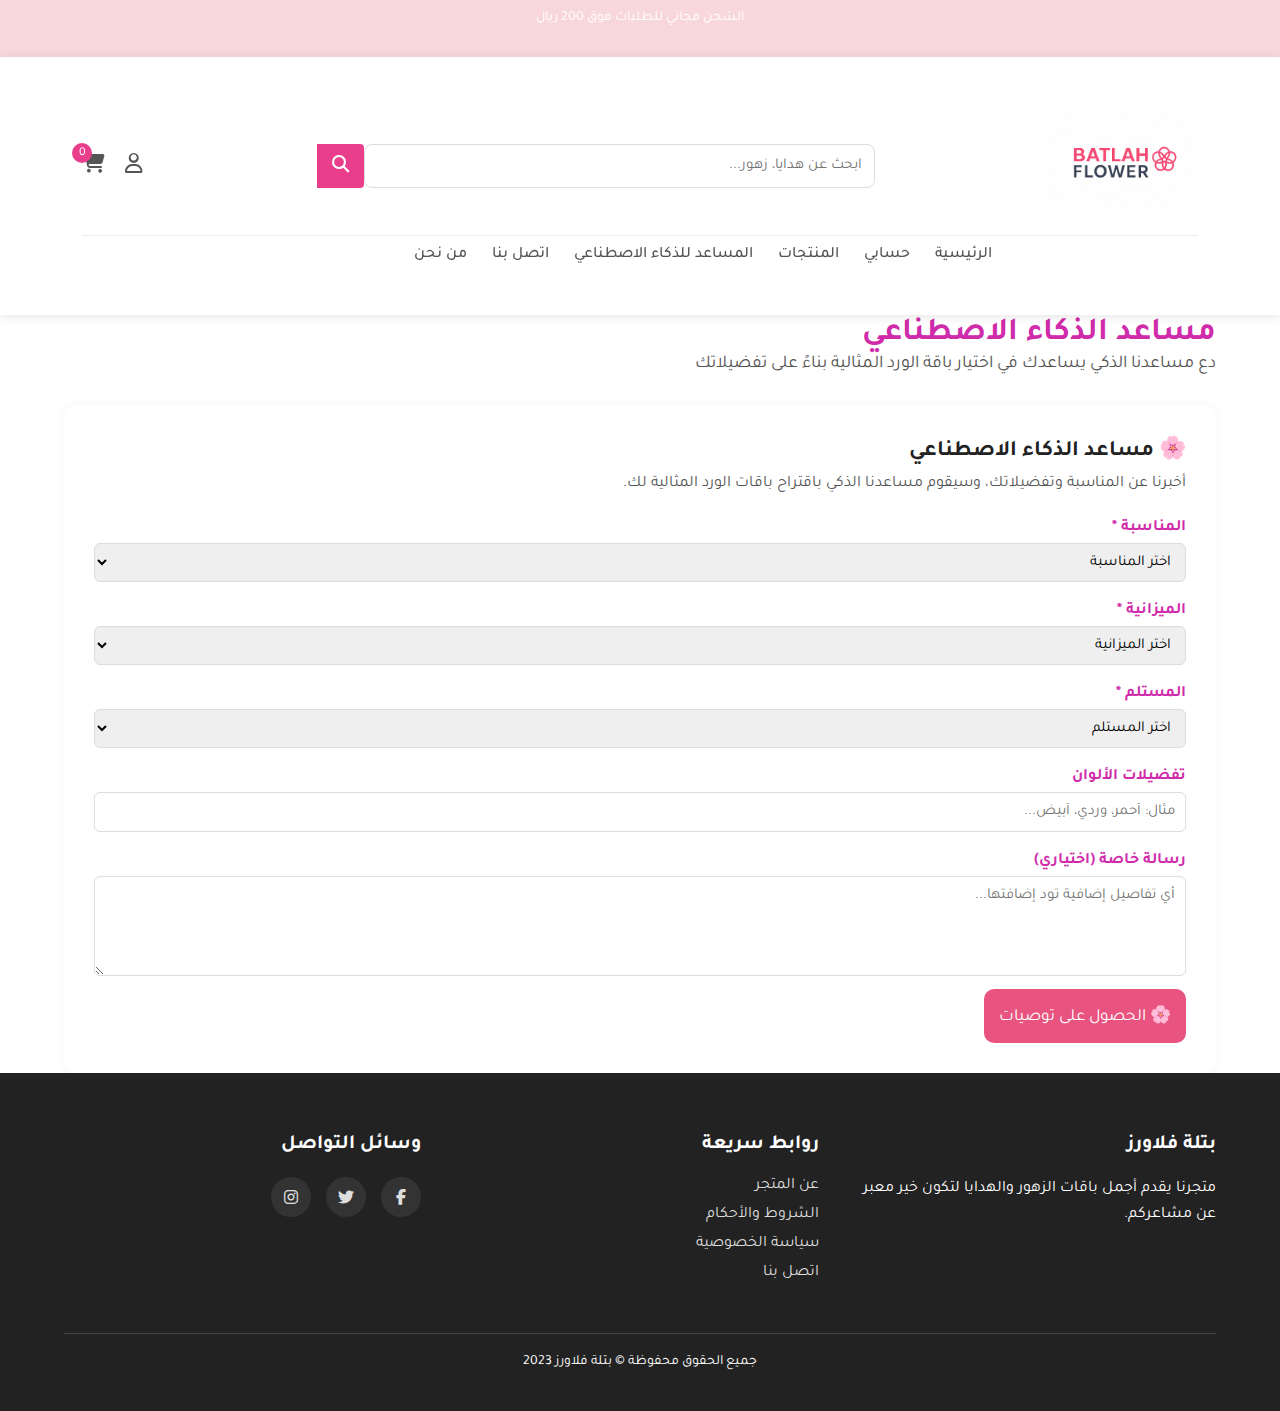
<file: ai-page.html>
<!DOCTYPE html>
<html lang="ar" dir="rtl">
<head>
    <meta charset="UTF-8">
    <meta name="viewport" content="width=device-width, initial-scale=1.0">
    <title>بتلة فلاورز - متجر الزهور والهدايا</title>
    <meta name="description" content="متجر بتلة فلاورز للزهور والهدايا، توصيل زهور وهدايا في جميع أنحاء المملكة">
    
    <!-- CSS -->
    <link rel="stylesheet" href="css/style.css">
    <link rel="stylesheet" href="css/responsive.css">
    
    <!-- Font Awesome -->
    <link rel="stylesheet" href="https://cdnjs.cloudflare.com/ajax/libs/font-awesome/6.4.0/css/all.min.css">
    
    <!-- Google Fonts -->
    <link href="https://fonts.googleapis.com/css2?family=Tajawal:wght@400;500;700&display=swap" rel="stylesheet">
    <link rel="stylesheet" href="https://cdnjs.cloudflare.com/ajax/libs/font-awesome/6.4.0/css/all.min.css">
</head>
<body>
    <!-- شريط التنبيه العلوي -->
    <div class="alert-bar">
        <p>الشحن مجاني للطلبات فوق 200 ريال</p>
    </div>
    
    <!-- الرأس -->
    <header class="header">
        <div class="container">
            <!-- شريط البحث والحساب -->
            <div class="top-bar">
                <div class="logo">
                    <a href="petals.html">
                        <img src="images/new logo.png" alt="بتلة فلاورز">
                    </a>
                </div>
                
                <div class="search-box">
                    <input type="text" placeholder="ابحث عن هدايا، زهور...">
                    <button><i class="fas fa-search"></i></button>
                </div>
                
                <div class="user-actions">
                    <a href="Login.html"><i class="far fa-user"></i></a>
                    <a href="cart.html.html" class="cart-icon"><i class="fas fa-shopping-cart"></i> <span class="cart-count">0</span></a>
                </div>
            </div>
            
            <!-- القائمة الرئيسية -->
            <nav class="main-nav">
                <ul>
                    <li><a href="index.html">الرئيسية</a></li>
                    <li><a href="petals.html">حسابي</a></li>
                    <li><a href="products.html">المنتجات</a></li>
                    <li><a href="ai-page.html">المساعد للذكاء الاصطناعي</a></li>
                    <li><a href="coolus.html">اتصل بنا</a></li>
                    <li><a href="WeAre.html"> من نحن  </a></li>
                    <li><a href="cart.html.html"></a></li>
                    <li><a href=" checkout.HTML"></a></li>
                    <li><a href="Login.html"></a></li>
                    <li><a href="  register.HTML"></a></li>
                    <li><a href="forgotpassword.html"></a></li>
                    
                    
                </ul>
            </nav>
        </div>
    </header>
    <!-- البانر الرئيسي -->
    <section class="container">
    <h1>مساعد الذكاء الاصطناعي</h1>
    <p class="subtitle">دع مساعدنا الذكي يساعدك في اختيار باقة الورد المثالية بناءً على تفضيلاتك</p>

    <div class="form-card">
      <h2>🌸 مساعد الذكاء الاصطناعي</h2>
      <p>أخبرنا عن المناسبة وتفضيلاتك، وسيقوم مساعدنا الذكي باقتراح باقات الورد المثالية لك.</p>

      <form>
        <label for="occasion">المناسبة *</label>
        <select id="occasion" required>
          <option value="">اختر المناسبة</option>
          <option value="birthday">عيد ميلاد</option>
          <option value="wedding">زفاف</option>
          <option value="graduation">تخرج</option>
        </select>

        <label for="budget">الميزانية *</label>
        <select id="budget" required>
          <option value="">اختر الميزانية</option>
          <option value="low">50 - 100 ريال</option>
          <option value="medium">100 - 200 ريال</option>
          <option value="high">أكثر من 200 ريال</option>
        </select>

        <label for="recipient">المستلم *</label>
        <select id="recipient" required>
          <option value="">اختر المستلم</option>
          <option value="mother">الأم</option>
          <option value="friend">صديق/ة</option>
          <option value="partner">شريك/ة</option>
        </select>

        <label for="colors">تفضيلات الألوان</label>
        <input type="text" id="colors" placeholder="مثال: أحمر، وردي، أبيض...">

        <label for="message">رسالة خاصة (اختياري)</label>
        <textarea id="message" placeholder="أي تفاصيل إضافية تود إضافتها..."></textarea>

        <button type="submit">🌸 الحصول على توصيات</button>
      </form>
    </div>
  </section>

      <footer class="footer">
        <div class="container">
            <div class="footer-grid">
                <div class="footer-col">
                    <h3>بتلة فلاورز</h3>
                    <p>متجرنا يقدم أجمل باقات الزهور والهدايا لتكون خير معبر عن مشاعركم.</p>
                </div>
                
                <div class="footer-col">
                    <h3>روابط سريعة</h3>
                    <ul>
                        <li><a href="#">عن المتجر</a></li>
                        <li><a href="#">الشروط والأحكام</a></li>
                        <li><a href="#">سياسة الخصوصية</a></li>
                        <li><a href="#">اتصل بنا</a></li>
                    </ul>
                </div>
                
                <div class="footer-col">
                    <h3>وسائل التواصل</h3>
                    <div class="social-links">
                        <a href="#"><i class="fab fa-facebook-f"></i></a>
                        <a href="#"><i class="fab fa-twitter"></i></a>
                        <a href="#"><i class="fab fa-instagram"></i></a>
                    </div>
                </div>
            </div>
            
            <div class="copyright">
                <p>جميع الحقوق محفوظة &copy; بتلة فلاورز 2023</p>
            </div>
        </div>
    </footer>
    
    
    <!-- JavaScript -->
    <script src="https://cdnjs.cloudflare.com/ajax/libs/gsap/3.11.4/gsap.min.js"></script>
    <script src="js/slider.js"></script>
    <script src="js/main.js"></script>
    <script src="js/cart.js"></script>


</body>
</html>
</file>
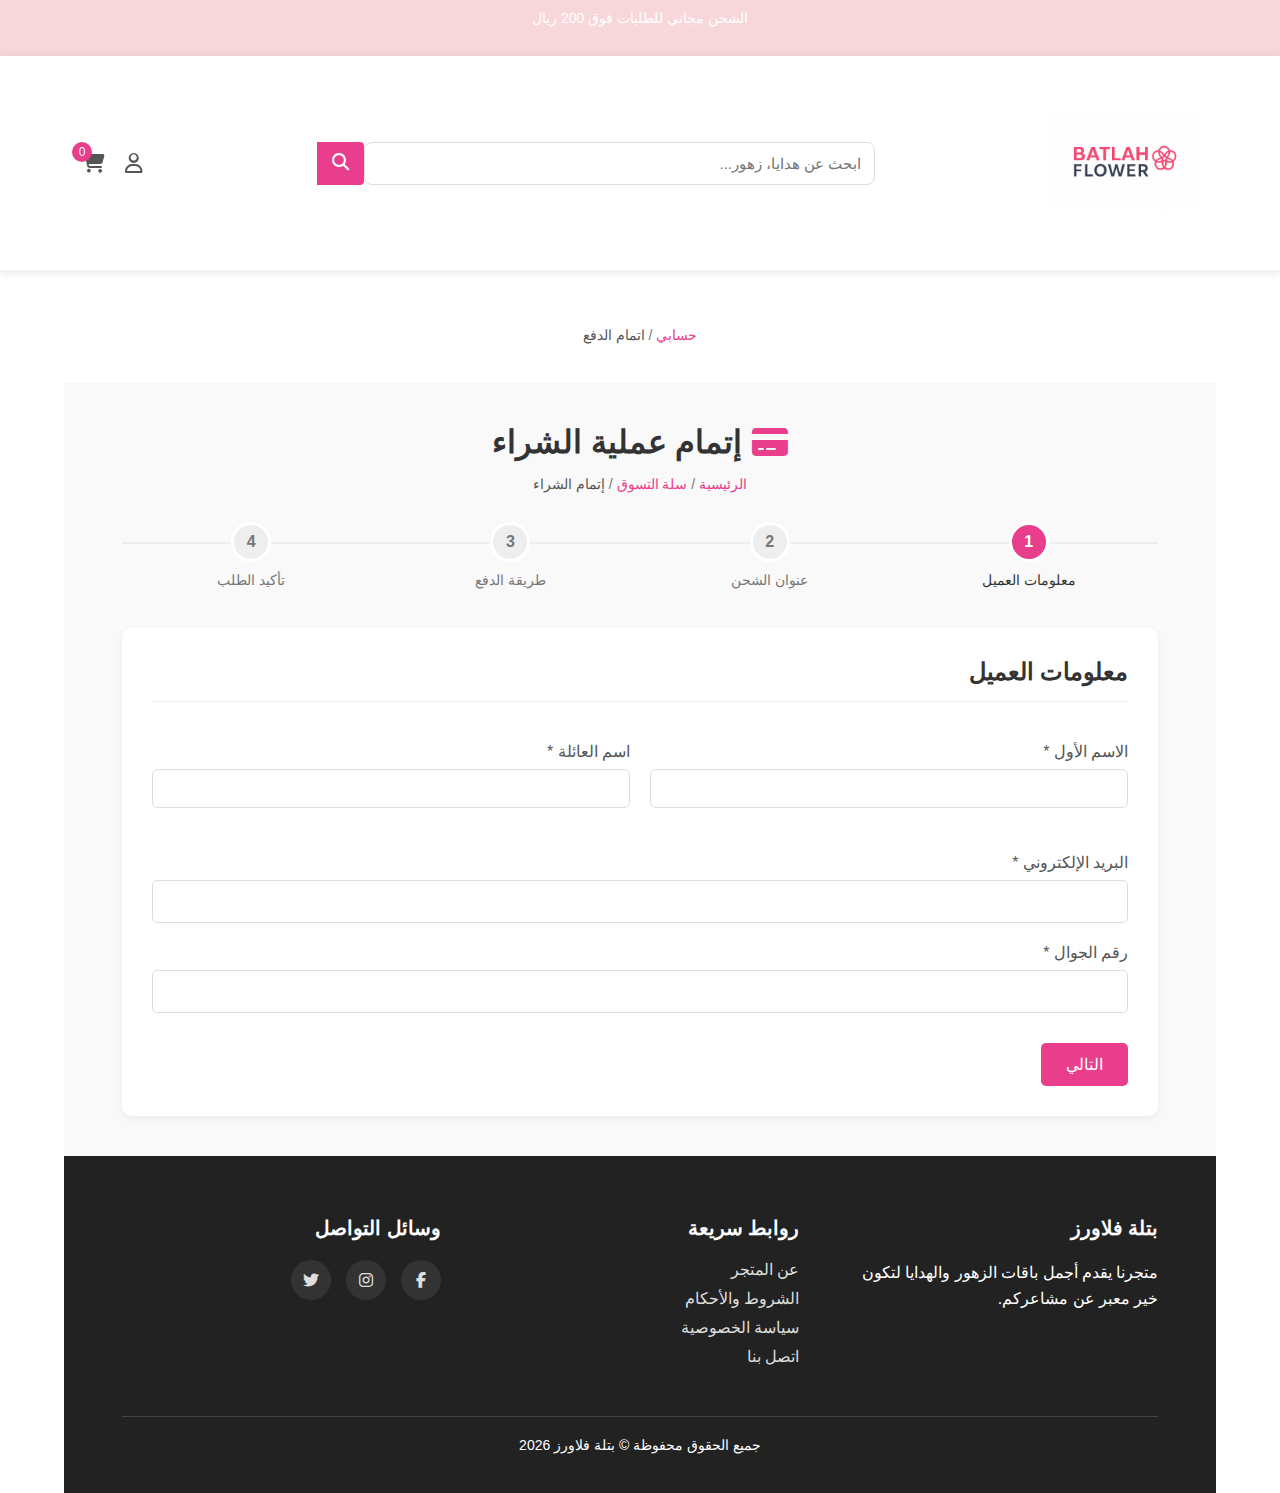
<file: checkout.html>
<!DOCTYPE html>
<html lang="ar" dir="rtl">
<head>
    <meta charset="UTF-8">
    <meta name="viewport" content="width=device-width, initial-scale=1.0">
    <title>إتمام الشراء - بتلة فلاورز</title>
    <link rel="stylesheet" href="css/style.css">
    <link rel="stylesheet" href="css/checkout.css">
    <link rel="stylesheet" href="https://cdnjs.cloudflare.com/ajax/libs/font-awesome/6.4.0/css/all.min.css">
</head>
<body>
    <!-- شريط التنبيه العلوي -->
    <div class="alert-bar">
        <p>الشحن مجاني للطلبات فوق 200 ريال</p>
    </div>
    
    <!-- الرأس -->
    <header class="header">
        <div class="container">
            <!-- شريط البحث والحساب -->
            <div class="top-bar">
                <div class="logo">
                    <a href="petals.html">
                        <img src="images/new logo.png" alt="بتلة فلاورز">
                    </a>
                </div>
                
                <div class="search-box">
                    <input type="text" placeholder="ابحث عن هدايا، زهور...">
                    <button><i class="fas fa-search"></i></button>
                </div>
                
                <div class="user-actions">
                    <a href="Login.html"><i class="far fa-user"></i></a>
                    <a href="cart.html.html" class="cart-icon"><i class="fas fa-shopping-cart"></i> <span class="cart-count">0</span></a>
                </div>
            </div>
            
        </div>
    </header>

     <main class="products-page">
        <div class="container">
            <div class="page-header">
                <h1><i class="fas fa-chekout-bag"></i> </h1>
                <div class="breadcrumb">
                    <a href="petals.html">حسابي</a> / <span> اتمام الدفع</span>
                </div>
            </div>
     
    <!-- محتوى صفحة الدفع -->
    <main class="checkout-page">
        <div class="container">
            <div class="checkout-header">
                <h1><i class="fas fa-credit-card"></i> إتمام عملية الشراء</h1>
                <div class="breadcrumb">
                    <a href="petals.html">الرئيسية</a> / 
                    <a href="cart.html.html">سلة التسوق</a> / 
                    <span>إتمام الشراء</span>
                </div>
            </div>

            <div class="checkout-steps">
                <div class="step active" data-step="1">
                    <div class="step-number">1</div>
                    <div class="step-title">معلومات العميل</div>
                </div>
                <div class="step" data-step="2">
                    <div class="step-number">2</div>
                    <div class="step-title">عنوان الشحن</div>
                </div>
                <div class="step" data-step="3">
                    <div class="step-number">3</div>
                    <div class="step-title">طريقة الدفع</div>
                </div>
                <div class="step" data-step="4">
                    <div class="step-number">4</div>
                    <div class="step-title">تأكيد الطلب</div>
                </div>
            </div>

            <form class="checkout-form" id="checkoutForm">
                <!-- الخطوة 1: معلومات العميل -->
                <div class="form-step active" id="step-1">
                    <h2>معلومات العميل</h2>
                    
                    <div class="form-row">
                        <div class="form-group">
                            <label for="firstName">الاسم الأول *</label>
                            <input type="text" id="firstName" required>
                        </div>
                        <div class="form-group">
                            <label for="lastName">اسم العائلة *</label>
                            <input type="text" id="lastName" required>
                        </div>
                    </div>
                    
                    <div class="form-group">


<label for="email">البريد الإلكتروني *</label>
                        <input type="email" id="email" required>
                    </div>
                    
                    <div class="form-group">
                        <label for="phone">رقم الجوال *</label>
                        <input type="tel" id="phone" required>
                    </div>
                    
                    <div class="form-actions">
                        <button type="button" class="btn next-step">التالي</button>
                    </div>
                </div>

                <!-- الخطوة 2: عنوان الشحن -->
                <div class="form-step" id="step-2">
                    <h2>عنوان الشحن</h2>
                    
                    <div class="form-group">
                        <label for="country">الدولة *</label>
                        <select id="country" required>
                            <option value="">اختر الدولة</option>
                            <option value="SA" selected>المملكة العربية السعودية</option>
                            <option value="AE">الإمارات العربية المتحدة</option>
                            <option value="KW">الكويت</option>
                        </select>
                    </div>
                    
                    <div class="form-group">
                        <label for="city">المدينة *</label>
                        <select id="city" required>
                            <option value="">اختر المدينة</option>
                            <option value="Riyadh">الرياض</option>
                            <option value="Jeddah">جدة</option>
                            <option value="Dammam">الدمام</option>
                        </select>
                    </div>
                    
                    <div class="form-group">
                        <label for="address">العنوان التفصيلي *</label>
                        <textarea id="address" rows="3" required></textarea>
                    </div>
                    
                    <div class="form-group">
                        <label for="postalCode">الرمز البريدي</label>
                        <input type="text" id="postalCode">
                    </div>
                    
                    <div class="form-actions">
                        <button type="button" class="btn prev-step">السابق</button>
                        <button type="button" class="btn next-step">التالي</button>
                    </div>
                </div>

                <!-- الخطوة 3: طريقة الدفع -->
                <div class="form-step" id="step-3">
                    <h2>طريقة الدفع</h2>
                    
                    <div class="payment-methods">
                        <div class="payment-method">
                            <input type="radio" name="paymentMethod" id="creditCard" value="creditCard" checked>
                            <label for="creditCard">
                                <i class="fab fa-cc-visa"></i>
                                <i class="fab fa-cc-mastercard"></i>
                                <span>بطاقة ائتمان / مدى</span>
                            </label>
                            
                            <div class="payment-details">
                                <div class="form-group">
                                    <label for="cardNumber">رقم البطاقة *</label>
                                    <input type="text" id="cardNumber" placeholder="1234 5678 9012 3456" required>
                                </div>
                                
                                <div class="form-row">
                                    <div class="form-group">
                                        <label for="cardExpiry">تاريخ الانتهاء *</label>
                                        <input type="text" id="cardExpiry" placeholder="MM/YY" required>
                                    </div>
                                    <div class="form-group">
                                        <label for="cardCvv">CVV *</label>


<input type="text" id="cardCvv" placeholder="123" required>
                                    </div>
                                </div>
                            </div>
                        </div>
                        
                        <div class="payment-method">
                            <input type="radio" name="paymentMethod" id="mada" value="mada">
                            <label for="mada">
                                <i class="fas fa-credit-card"></i>
                                <span>مدى</span>
                            </label>
                        </div>
                        
                        <div class="payment-method">
                            <input type="radio" name="paymentMethod" id="applePay" value="applePay">
                            <label for="applePay">
                                <i class="fab fa-apple-pay"></i>
                                <span>Apple Pay</span>
                            </label>
                        </div>
                        
                        <div class="payment-method">
                            <input type="radio" name="paymentMethod" id="cashOnDelivery" value="cashOnDelivery">
                            <label for="cashOnDelivery">
                                <i class="fas fa-money-bill-wave"></i>
                                <span>الدفع عند الاستلام</span>
                            </label>
                        </div>
                    </div>
                    
                    <div class="form-actions">
                        <button type="button" class="btn prev-step">السابق</button>
                        <button type="button" class="btn next-step">التالي</button>
                    </div>
                </div>

                <!-- الخطوة 4: تأكيد الطلب -->
                <div class="form-step" id="step-4">
                    <h2>تأكيد الطلب</h2>
                    
                    <div class="order-summary">
                        <div class="summary-section">
                            <h3>معلومات العميل</h3>
                            <p id="confirm-name">محمد أحمد</p>
                            <p id="confirm-email">mohamed@example.com</p>
                            <p id="confirm-phone">0551234567</p>
                        </div>
                        
                        <div class="summary-section">
                            <h3>عنوان الشحن</h3>
                            <p id="confirm-address">الرياض، حي الصحافة، شارع الملك فهد</p>
                        </div>
                        
                        <div class="summary-section">
                            <h3>طريقة الدفع</h3>
                            <p id="confirm-payment">بطاقة ائتمان / مدى</p>
                        </div>
                        
                        <div class="summary-section">
                            <h3>ملخص الطلب</h3>
                            <div class="order-items">
                                <div class="order-item">
                                    <span class="item-name">باقة ورد طبيعي × 1</span>
                                    <span class="item-price">149 ر.س</span>
                                </div>
                                <div class="order-item">
                                    <span class="item-name">هدية عيد ميلاد × 2</span>
                                    <span class="item-price">398 ر.س</span>
                                </div>
                                <div class="order-item">
                                    <span class="item-name">الشحن</span>
                                    <span class="item-price">25 ر.س</span>
                                </div>
                                <div class="order-item total">
                                    <span class="item-name">المجموع النهائي</span>
                                    <span class="item-price">572 ر.س</span>
                                </div>


</div>
                        </div>
                    </div>
                    
                    <div class="form-group terms">
                        <input type="checkbox" id="agreeTerms" required>
                        <label for="agreeTerms">أوافق على <a href="#">الشروط والأحكام</a> وسياسة الخصوصية</label>
                    </div>
                    
                    <div class="form-actions">
                        <button type="button" class="btn prev-step">السابق</button>
                        <button type="submit" class="btn submit-order">تأكيد الطلب</button>
                    </div>
                </div>
            </form>
        </div>
    </main>

    <!-- الفوتر -->
    <footer class="footer">
        <div class="container">
            <div class="footer-grid">
                <div class="footer-col">
                    <h3>بتلة فلاورز</h3>
                    <p>متجرنا يقدم أجمل باقات الزهور والهدايا لتكون خير معبر عن مشاعركم.</p>
                </div>
                
                <div class="footer-col">
                    <h3>روابط سريعة</h3>
                    <ul>
                        <li><a href="WeAre.html">عن المتجر</a></li>
                        <li><a href="WeAre.html">الشروط والأحكام</a></li>
                        <li><a href="WeAre.html">سياسة الخصوصية</a></li>
                        <li><a href="coolus.HTML">اتصل بنا</a></li>
                    </ul>
                </div>
                
                <div class="footer-col">
                    <h3>وسائل التواصل</h3>
                    <div class="social-links">
                        <a href="#"><i class="fab fa-facebook-f"></i></a>
                        <a href="#"><i class="fab fa-instagram"></i></a>
                        <a href="#"><i class="fab fa-twitter"></i></a>
                    </div>
                </div>
            </div>
            
            <div class="copyright">
                <p>جميع الحقوق محفوظة &copy; بتلة فلاورز <span id="current-year">2023</span></p>
            </div>
        </div>
    </footer>

    <script src="js/checkout.js"></script>
    <script>
        // إضافة السنة الحالية
        document.getElementById('current-year').textContent = new Date().getFullYear();
    </script>
</body>
</html>
</file>
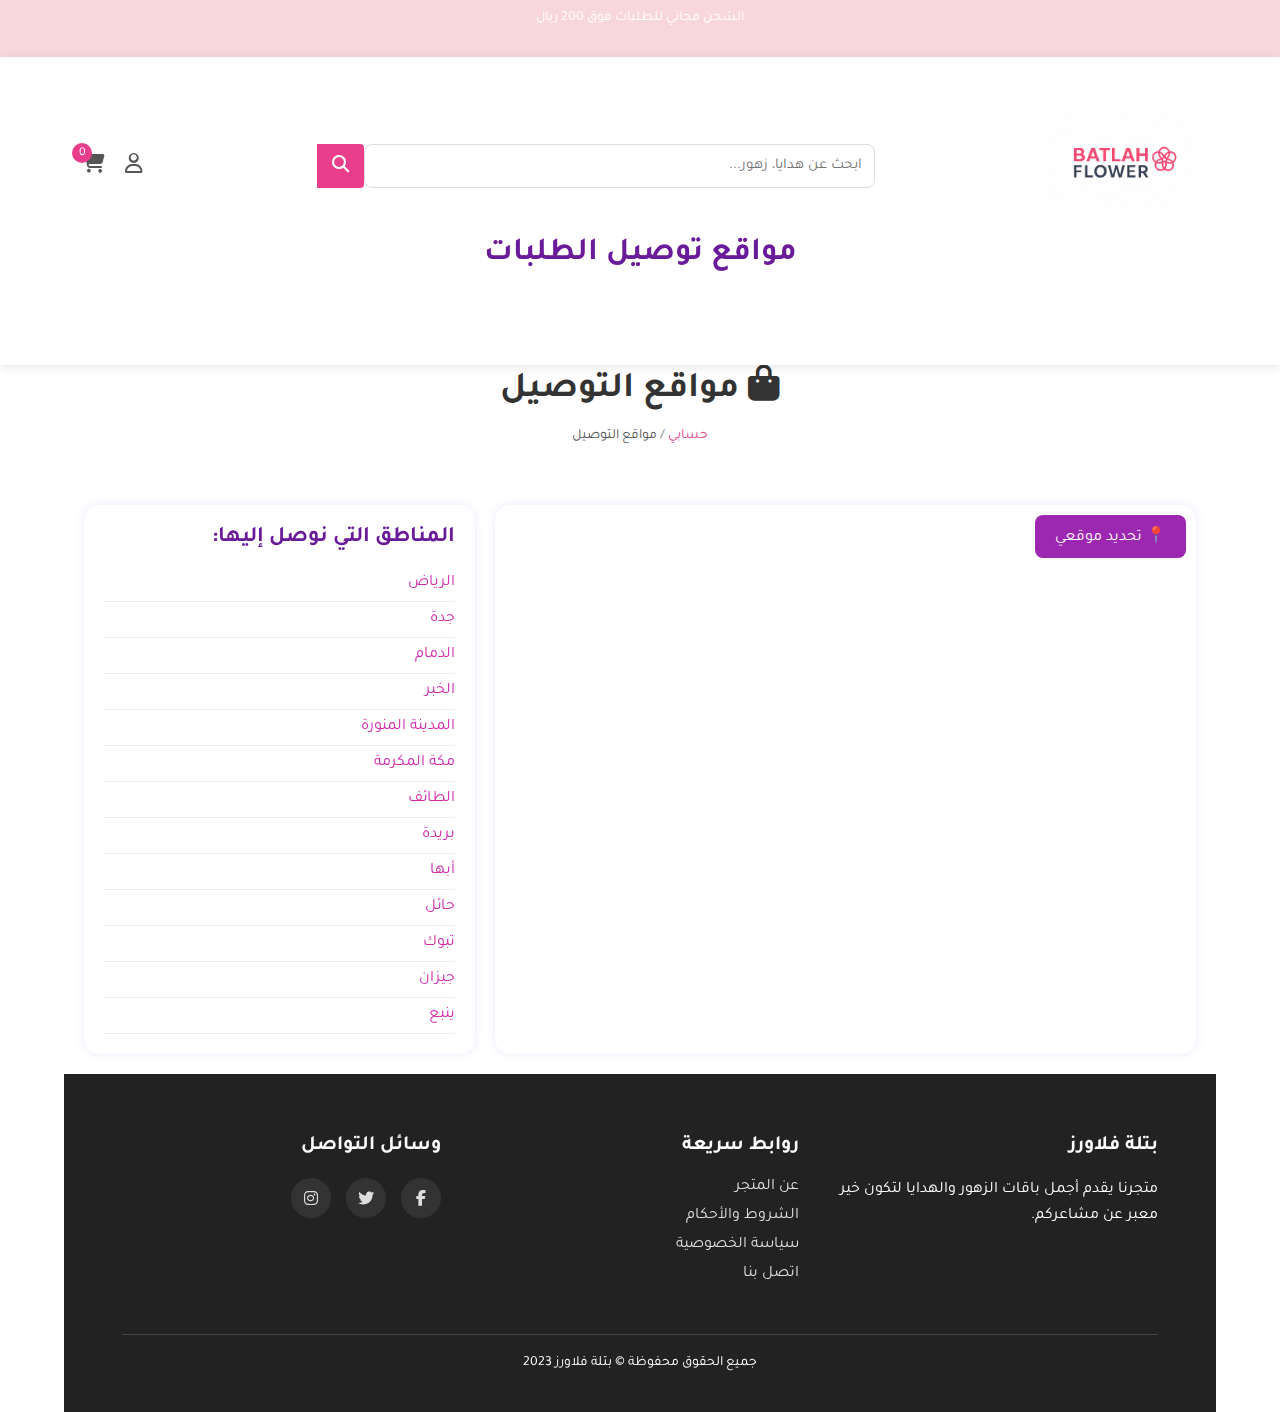
<file: contact.html>
<!DOCTYPE html>
<html lang="ar" dir="rtl">
<head>
    <meta charset="UTF-8">
    <meta name="viewport" content="width=device-width, initial-scale=1.0">
    <title>بتلة فلاورز - متجر الزهور والهدايا</title>
    <meta name="description" content="متجر بتلة فلاورز للزهور والهدايا، توصيل زهور وهدايا في جميع أنحاء المملكة">
    
    <!-- CSS -->
    <link rel="stylesheet" href="css/style.css">
    <link rel="stylesheet" href="css/responsive.css">
    
    <!-- Font Awesome -->
    <link rel="stylesheet" href="https://cdnjs.cloudflare.com/ajax/libs/font-awesome/6.4.0/css/all.min.css">
    
    <!-- Google Fonts -->
    <link href="https://fonts.googleapis.com/css2?family=Tajawal:wght@400;500;700&display=swap" rel="stylesheet">
    <link rel="stylesheet" href="https://cdnjs.cloudflare.com/ajax/libs/font-awesome/6.4.0/css/all.min.css">
</head>
<body>
    <!-- شريط التنبيه العلوي -->
    <div class="alert-bar">
        <p>الشحن مجاني للطلبات فوق 200 ريال</p>
    </div>
    
    <!-- الرأس -->
    <header class="header">
        <div class="container">
            <!-- شريط البحث والحساب -->
            <div class="top-bar">
                <div class="logo">
                    <a href="petals.html">
                        <img src="images/new logo.png" alt="بتلة فلاورز">
                    </a>
                </div>
                
                <div class="search-box">
                    <input type="text" placeholder="ابحث عن هدايا، زهور...">
                    <button><i class="fas fa-search"></i></button>
                </div>
                
                <div class="user-actions">
                    <a href="Login.HTML"><i class="far fa-user"></i></a>
                    <a href="cart.HTML" class="cart-icon"><i class="fas fa-shopping-cart"></i> <span class="cart-count">0</span></a>
                </div>
            </div>
 
        </div>
        <h1>مواقع توصيل الطلبات</h1>
        <p>نقوم بتوصيل الطلبات في العديد من المدن داخل المملكة. تعرف على المناطق المدعومة أدناه.</p>
    </header>
    <main class="contact">
        <div class="container">
            <div class="page-header">
                <h1><i class="fas fa-shopping-bag"></i> مواقع التوصيل</h1>
                <div class="breadcrumb">
                    <a href="petals.html">حسابي</a> / <span>مواقع التوصيل</span>
                </div>
            </div>
            <section class="content-container">
        <div class="locations-list">
            <h2>المناطق التي نوصل إليها:</h2>
            <ul>
                <li>الرياض</li>
                <li>جدة</li>
                <li>الدمام</li>
                <li>الخبر</li>
                <li>المدينة المنورة</li>
                <li>مكة المكرمة</li>
                <li>الطائف</li>
                <li>بريدة</li>
                <li>أبها</li>
                <li>حائل</li>
                <li>تبوك</li>
                <li>جيزان</li>
                <li>ينبع</li>
            </ul>
        </div>

        <div class="map-section">
            <button onclick="locateMe()">📍 تحديد موقعي</button>
            <iframe 
                src="https://www.google.com/maps/embed?pb=!1m18!1m12!1m3!1d3624.949234692788!2d46.67529517582435!3d24.71355107804286!2m3!1f0!2f0!3f0!3m2!1i1024!2i768!4f13.1!3m3!1m2!1s0x3e2f038e5f6f1f8d%3A0x4b5de59c7348e924!2z2KfZhNis2KfZhdi5INin2YTYqti02YjYqSDYp9mE2YXZitmE2KfZhg!5e0!3m2!1sar!2ssa!4v1715941517899!5m2!1sar!2ssa" 
                width="100%" 
                height="100%" 
                style="border:0;" 
                allowfullscreen="" 
                loading="lazy" 
                referrerpolicy="no-referrer-when-downgrade">
            </iframe>
        </div>
    </section>
<footer class="footer">
        <div class="container">
            <div class="footer-grid">
                <div class="footer-col">
                    <h3>بتلة فلاورز</h3>
                    <p>متجرنا يقدم أجمل باقات الزهور والهدايا لتكون خير معبر عن مشاعركم.</p>
                </div>
                
                <div class="footer-col">
                    <h3>روابط سريعة</h3>
                    <ul>
                        <li><a href="#">عن المتجر</a></li>
                        <li><a href="#">الشروط والأحكام</a></li>
                        <li><a href="#">سياسة الخصوصية</a></li>
                        <li><a href="#">اتصل بنا</a></li>
                    </ul>
                </div>
                
                <div class="footer-col">
                    <h3>وسائل التواصل</h3>
                    <div class="social-links">
                        <a href="#"><i class="fab fa-facebook-f"></i></a>
                        <a href="#"><i class="fab fa-twitter"></i></a>
                        <a href="#"><i class="fab fa-instagram"></i></a>
                    </div>
                </div>
            </div>
            
            <div class="copyright">
                <p>جميع الحقوق محفوظة &copy; بتلة فلاورز 2023</p>
            </div>
        </div>
    </footer>
    
    <!-- JavaScript -->
    <script src="https://cdnjs.cloudflare.com/ajax/libs/gsap/3.11.4/gsap.min.js"></script>
    <script src="js/slider.js"></script>
    <script src="js/main.js"></script>
    <script src="js/cart.js"></script>
</body>
</html>
</file>
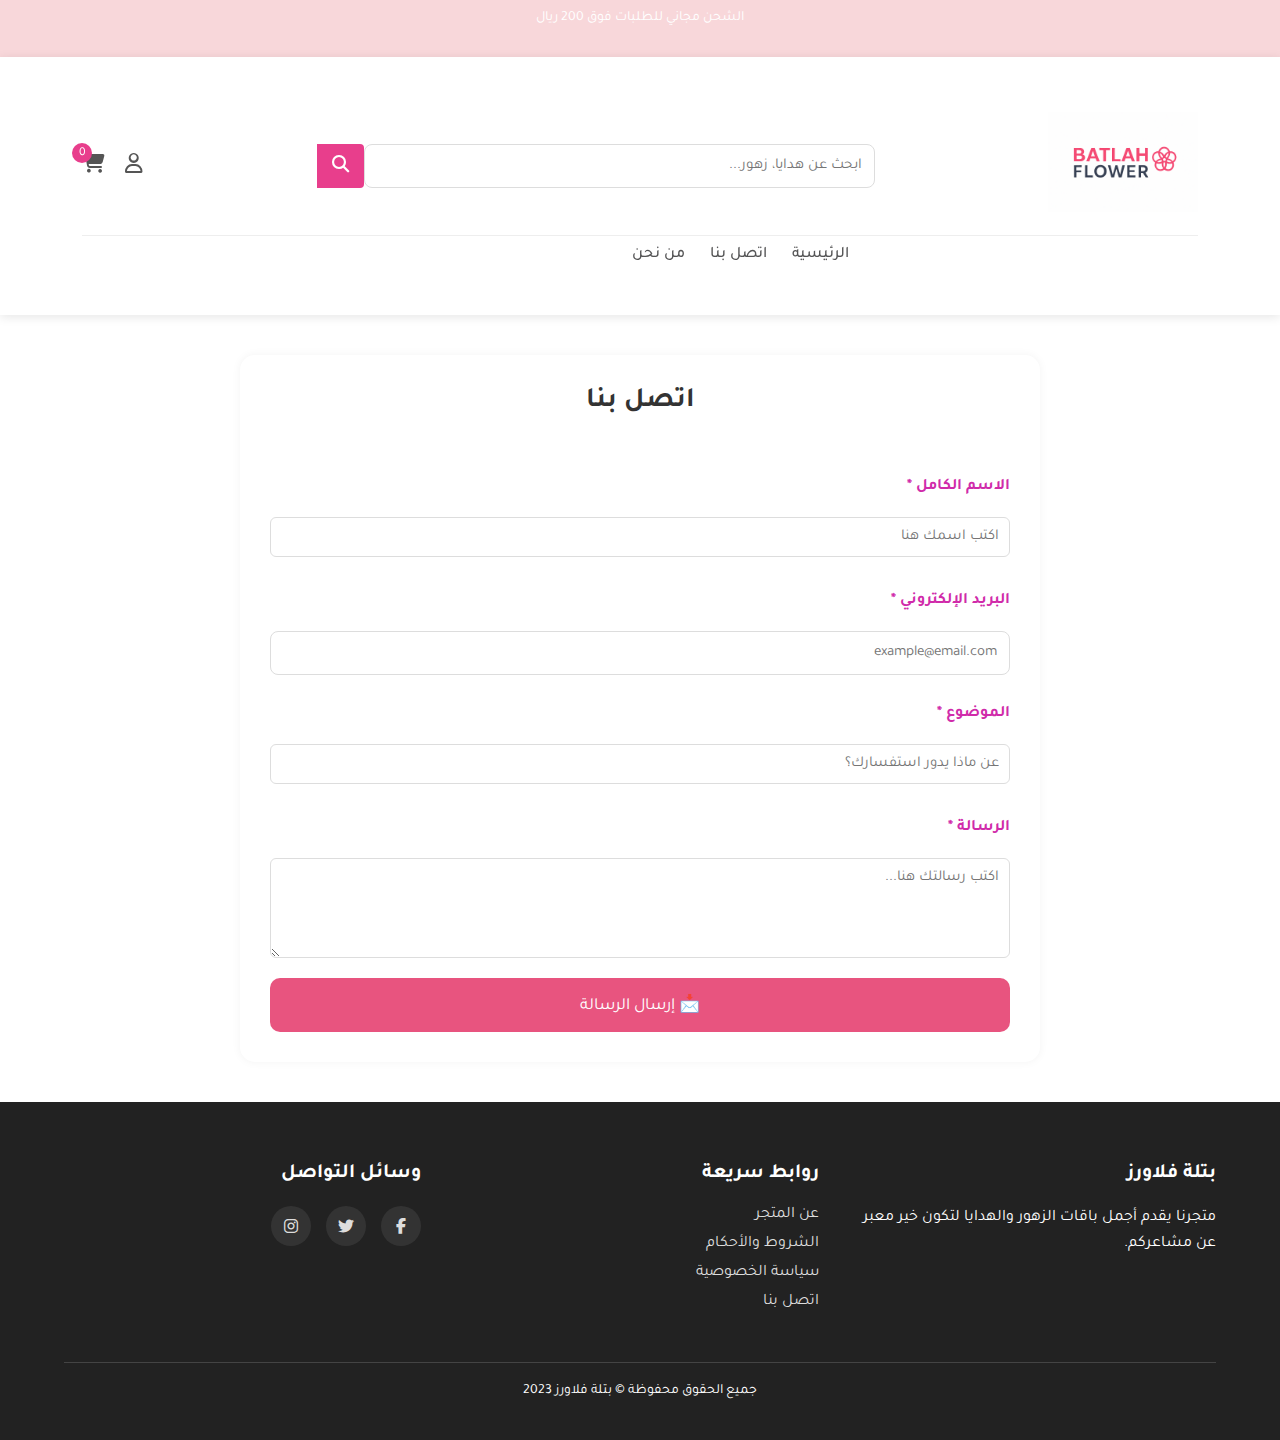
<file: coolus.html>
<!DOCTYPE html>
<html lang="ar" dir="rtl">
<head>
    <meta charset="UTF-8">
    <meta name="viewport" content="width=device-width, initial-scale=1.0">
    <title>بتلة فلاورز - متجر الزهور والهدايا</title>
    <meta name="description" content="متجر بتلة فلاورز للزهور والهدايا، توصيل زهور وهدايا في جميع أنحاء المملكة">
    
    <!-- CSS -->
    <link rel="stylesheet" href="css/style.css">
    <link rel="stylesheet" href="css/responsive.css">
    
    <!-- Font Awesome -->
    <link rel="stylesheet" href="https://cdnjs.cloudflare.com/ajax/libs/font-awesome/6.4.0/css/all.min.css">
    
    <!-- Google Fonts -->
    <link href="https://fonts.googleapis.com/css2?family=Tajawal:wght@400;500;700&display=swap" rel="stylesheet">
    <link rel="stylesheet" href="https://cdnjs.cloudflare.com/ajax/libs/font-awesome/6.4.0/css/all.min.css">
</head>
<body>
    <!-- شريط التنبيه العلوي -->
    <div class="alert-bar">
        <p>الشحن مجاني للطلبات فوق 200 ريال</p>
    </div>
    
    <!-- الرأس -->
    <header class="header">
        <div class="container">
            <!-- شريط البحث والحساب -->
            <div class="top-bar">
                <div class="logo">
                    <a href="coolus.html">
                        <img src="images/new logo.png" alt="بتلة فلاورز">
                    </a>
                </div>
                
                <div class="search-box">
                    <input type="text" placeholder="ابحث عن هدايا، زهور...">
                    <button><i class="fas fa-search"></i></button>
                </div>
                
                <div class="user-actions">
                    <a href="Login.html"><i class="far fa-user"></i></a>
                    <a href="Login.html" class="cart-icon"><i class="fas fa-shopping-cart"></i> <span class="cart-count">0</span></a>
                </div>
            </div>
            
            <!-- القائمة الرئيسية -->
            <nav class="main-nav">
                <ul>
                     <li><a href="index.html">الرئيسية</a></li>


                     <li><a href="coolus.html">اتصل بنا</a></li>


                    <li><a href="WeAre.html"> من نحن  </a></li>
                    <li><a href="petals.html"></a></li>
                    <li><a href="products.html"></a></li>
                    <li><a href="ai-page.html"></a></li>
                    
                    <li><a href="cart.html.html"></a></li>
                    <li><a href="checkout.html"></a></li>
                    <li><a href="Login.html"></a></li>
                    <li><a href="register.html"></a></li>
                    <li><a href="forgotpassword.html"></a></li>
                    
                    
                </ul>
            </nav>
        </div>
    </header>
    <!-- البانر الرئيسي -->
    <div class="form-container">
  <h2>اتصل بنا</h2>
  <p>نحن هنا لمساعدتك! لا تتردد في التواصل معنا لأي استفسار أو ملاحظة.</p>

  <form class="ai-form">
    <label for="name">الاسم الكامل *</label>
    <input type="text" id="name" required placeholder="اكتب اسمك هنا">

    <label for="email">البريد الإلكتروني *</label>
    <input type="email" id="email" required placeholder="example@email.com">

    <label for="subject">الموضوع *</label>
    <input type="text" id="subject" required placeholder="عن ماذا يدور استفسارك؟">

    <label for="message">الرسالة *</label>
    <textarea id="message" rows="5" required placeholder="اكتب رسالتك هنا..."></textarea>

    <button type="submit">📩 إرسال الرسالة</button>
  </form>
</div>

      <footer class="footer">
        <div class="container">
            <div class="footer-grid">
                <div class="footer-col">
                    <h3>بتلة فلاورز</h3>
                    <p>متجرنا يقدم أجمل باقات الزهور والهدايا لتكون خير معبر عن مشاعركم.</p>
                </div>
                
                <div class="footer-col">
                    <h3>روابط سريعة</h3>
                    <ul>
                        <li><a href="#">عن المتجر</a></li>
                        <li><a href="#">الشروط والأحكام</a></li>
                        <li><a href="#">سياسة الخصوصية</a></li>
                        <li><a href="#">اتصل بنا</a></li>
                    </ul>
                </div>
                
                <div class="footer-col">
                    <h3>وسائل التواصل</h3>
                    <div class="social-links">
                        <a href="#"><i class="fab fa-facebook-f"></i></a>
                        <a href="#"><i class="fab fa-twitter"></i></a>
                        <a href="#"><i class="fab fa-instagram"></i></a>
                    </div>
                </div>
            </div>
            
            <div class="copyright">
                <p>جميع الحقوق محفوظة &copy; بتلة فلاورز 2023</p>
            </div>
        </div>
    </footer>
    
    
    <!-- JavaScript -->
    <script src="https://cdnjs.cloudflare.com/ajax/libs/gsap/3.11.4/gsap.min.js"></script>
    <script src="js/slider.js"></script>
    <script src="js/main.js"></script>
    <script src="js/cart.js"></script>


</body>
</html>
</file>
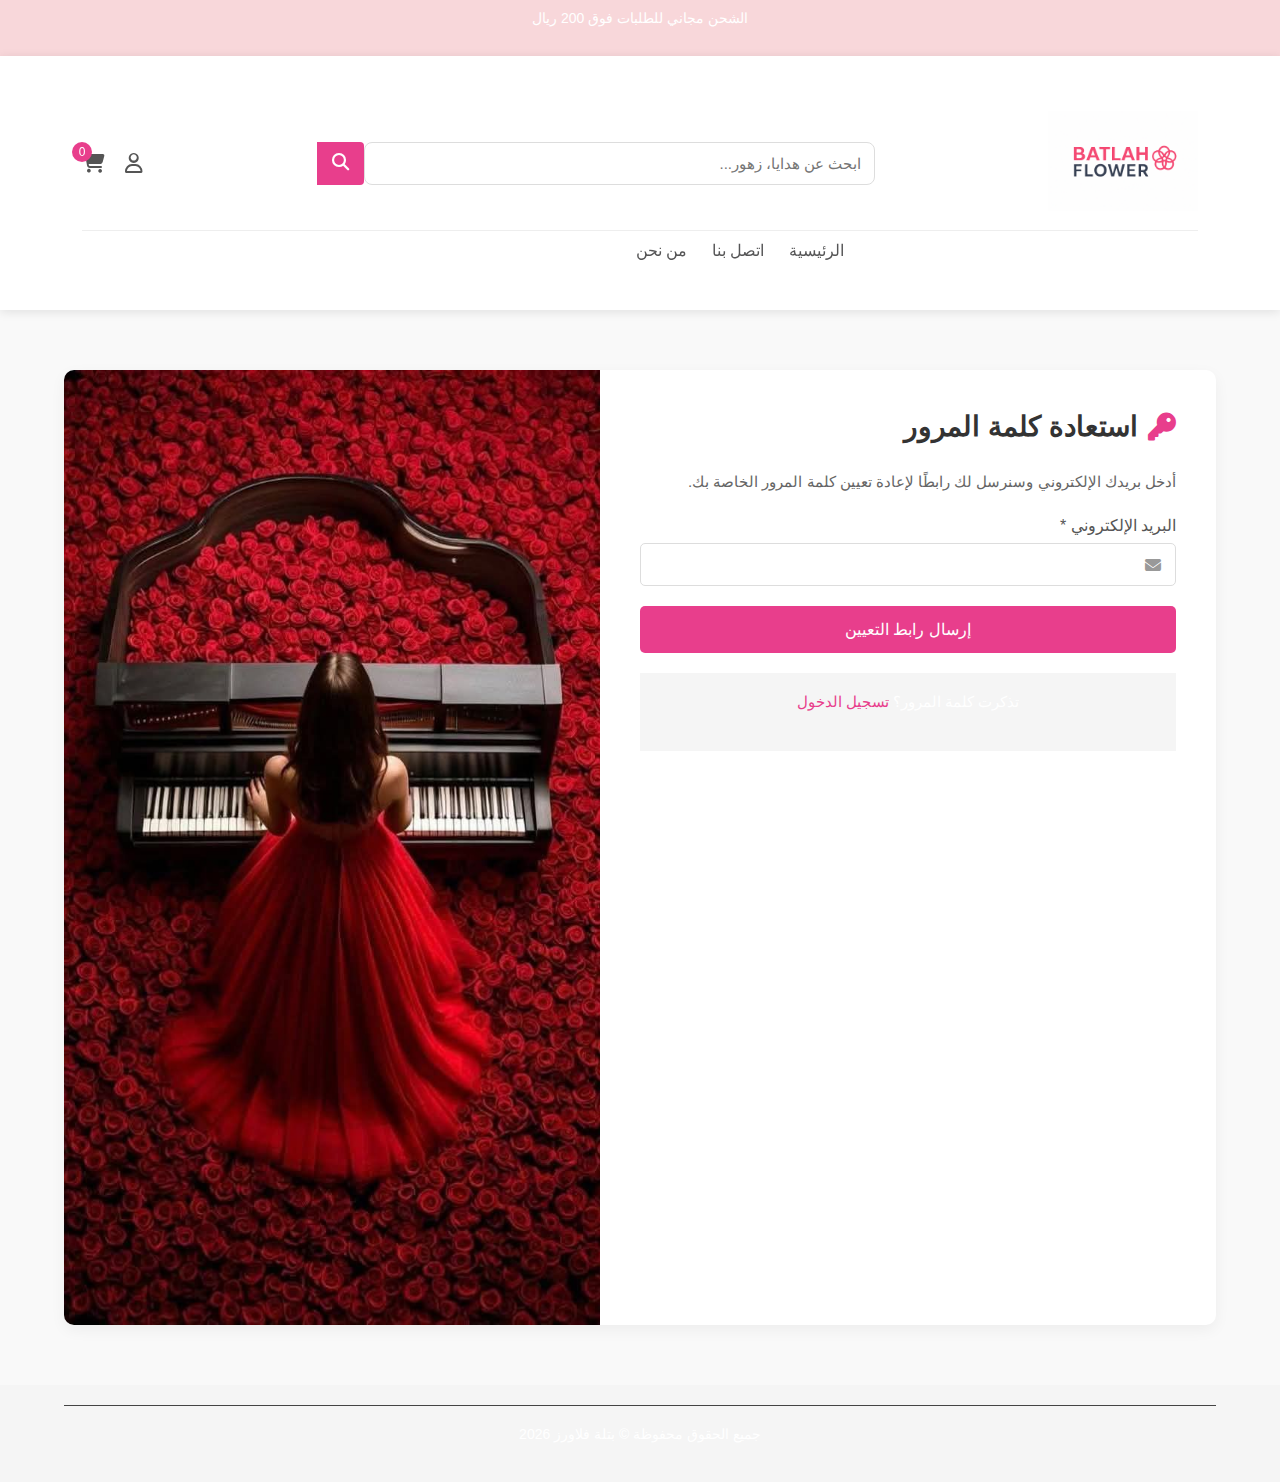
<file: forgotpassword.html>
<!DOCTYPE html>
<html lang="ar" dir="rtl">
<head>
    <meta charset="UTF-8">
    <meta name="viewport" content="width=device-width, initial-scale=1.0">
    <title>استعادة كلمة المرور - بتلة فلاورز</title>
    <link rel="stylesheet" href="css/style.css">
    <link rel="stylesheet" href="css/auth.css">
    <link rel="stylesheet" href="https://cdnjs.cloudflare.com/ajax/libs/font-awesome/6.4.0/css/all.min.css">
</head>
<body>
    <!-- شريط التنبيه العلوي -->
    <div class="alert-bar">
        <p>الشحن مجاني للطلبات فوق 200 ريال</p>
    </div>

    <!-- الرأس -->
    <header class="header">
        <div class="container">
            <!-- شريط البحث والحساب -->
            <div class="top-bar">
                <div class="logo">
                    <a href="forgotpassword.html">
                        <img src="images/new logo.png" alt="بتلة فلاورز">
                    </a>
                </div>
                
                <div class="search-box">
                    <input type="text" placeholder="ابحث عن هدايا، زهور...">
                    <button><i class="fas fa-search"></i></button>
                </div>
                
                <div class="user-actions">
                    <a href="Login.html"><i class="far fa-user"></i></a>
                    <a href="" class="cart-icon"><i class="fas fa-shopping-cart"></i> <span class="cart-count">0</span></a>
                </div>
            </div>
            
            <!-- القائمة الرئيسية -->
            <nav class="main-nav">
                <ul>
                    <li><a href="index.html">الرئيسية</a></li>


                     <li><a href="coolus.html">اتصل بنا</a></li>



                    <li><a href="WeAre.html"> من نحن  </a></li>
                    <li><a href="petals.html"></a></li>
                    <li><a href="products.html"></a></li>
                    <li><a href="ai-page.html"></a></li>
                    <li><a href="cart.html.html"></a></li>
                    <li><a href="checkout.html"></a></li>
                    <li><a href="Login.html"></a></li>
                    <li><a href="register.html"></a></li>
                    <li><a href="forgotpassword.html"></a></li>
                    
                    
                </ul>
            </nav>
        </div>
    </header>
     
    

    <!-- محتوى صفحة استعادة كلمة المرور -->
    <main class="auth-page">
        <div class="container">
            <div class="auth-container">
                <div class="auth-form">
                    <h1><i class="fas fa-key"></i> استعادة كلمة المرور</h1>
                    <p class="auth-description">أدخل بريدك الإلكتروني وسنرسل لك رابطًا لإعادة تعيين كلمة المرور الخاصة بك.</p>
                    
                    <form id="forgotPasswordForm">
                        <div class="form-group">
                            <label for="recoveryEmail">البريد الإلكتروني *</label>
                            <div class="input-with-icon">
                                <i class="fas fa-envelope"></i>
                                <input type="email" id="recoveryEmail" required>
                            </div>
                        </div>
                        
                        <button type="submit" class="auth-btn">إرسال رابط التعيين</button>
                        
                        <div class="auth-footer">
                            <p>تذكرت كلمة المرور؟ <a href="Login.html">تسجيل الدخول</a></p>
                        </div>
                    </form>
                </div>
                
                <div class="auth-image">
                    <img src="images/81.jpg" alt="فلاورز">
                </div>
            </div>
        </div>
    </main>

    <!-- الفوتر المبسط -->
    <footer class="footer auth-footer">
        <div class="container">
            <div class="copyright">
                <p>جميع الحقوق محفوظة &copy; بتلة فلاورز <span id="current-year">2023</span></p>
            </div>
        </div>
    </footer>

    <script src="js/auth.js"></script>
    <script>
        document.getElementById('current-year').textContent = new Date().getFullYear();
    </script>
</body>
</html>
</file>
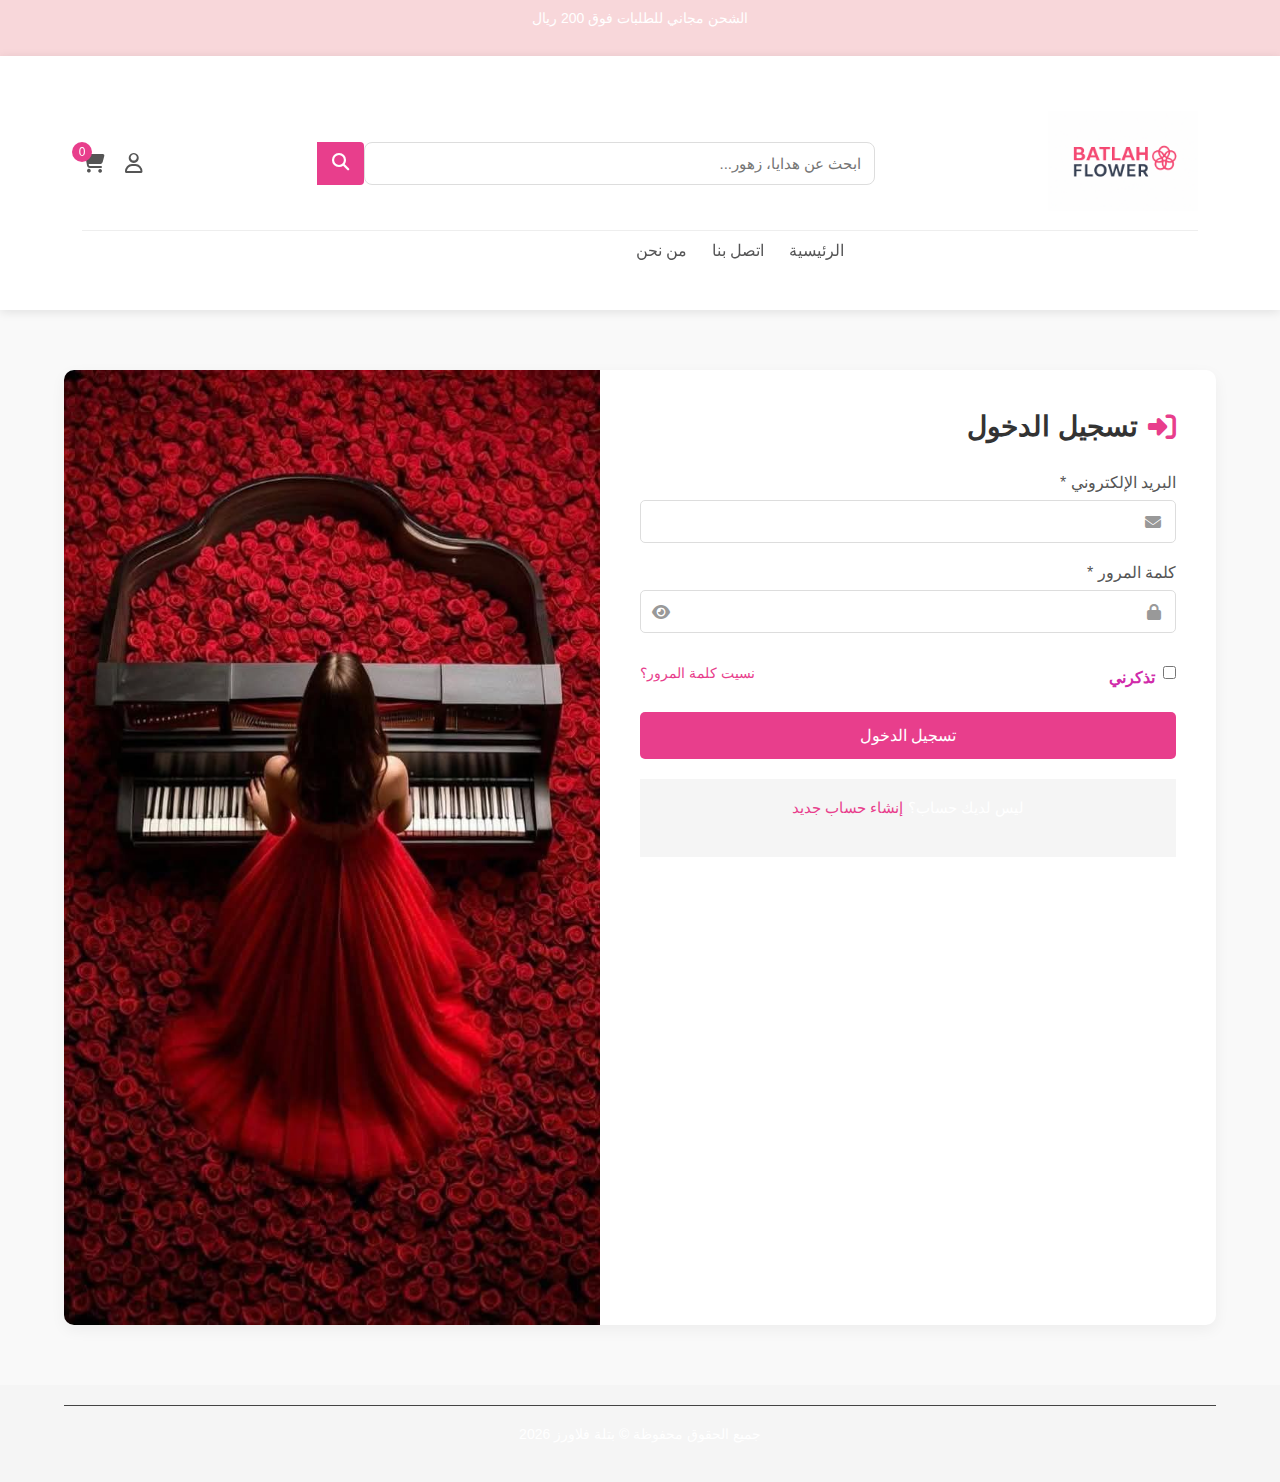
<file: Login.html>
<!DOCTYPE html>
<html lang="ar" dir="rtl">
<head>
    <meta charset="UTF-8">
    <meta name="viewport" content="width=device-width, initial-scale=1.0">
    <title>تسجيل الدخول - بتلة فلاورز</title>
    <link rel="stylesheet" href="css/style.css">
    <link rel="stylesheet" href="css/auth.css">
    <link rel="stylesheet" href="https://cdnjs.cloudflare.com/ajax/libs/font-awesome/6.4.0/css/all.min.css">
</head>
<body>
    <!-- شريط التنبيه العلوي -->
    <div class="alert-bar">
        <p>الشحن مجاني للطلبات فوق 200 ريال</p>
    </div>
    
    <!-- الرأس المبسط -->
    <!-- الرأس -->
    <header class="header">
        <div class="container">
            <!-- شريط البحث والحساب -->
            <div class="top-bar">
                <div class="logo">
                    <a href="Login.html">
                        <img src="images/new logo.png" alt="بتلة فلاورز">
                    </a>
                </div>
                
                <div class="search-box">
                    <input type="text" placeholder="ابحث عن هدايا، زهور...">
                    <button><i class="fas fa-search"></i></button>
                </div>
                
                <div class="user-actions">
                    <a href="Login.html"><i class="far fa-user"></i></a>
                    <a href="" class="cart-icon"><i class="fas fa-shopping-cart"></i> <span class="cart-count">0</span></a>
                </div>
            </div>
            
            <!-- القائمة الرئيسية -->
            <nav class="main-nav">
                <ul>
                      <li><a href="index.html">الرئيسية</a></li>


                      <li><a href="coolus.html">اتصل بنا</a></li>


                    <li><a href="WeAre.html"> من نحن  </a></li>
                    <li><a href="petals.html"></a></li>
                    <li><a href="products.html"></a></li>
                    <li><a href="ai-page.html"></a></li>
                    <li><a href="cart.html.html"></a></li>
                    <li><a href=" checkout.HTML"></a></li>
                    <li><a href="Login.html"></a></li>
                    <li><a href="register.html"></a></li>
                    <li><a href="forgotpassword.html"></a></li>
                    
                </ul>
            </nav>
        </div>
    </header>
     

    <!-- محتوى صفحة تسجيل الدخول -->
     
    <main class="auth-page">
        <div class="container">
            <div class="auth-container">
                <div class="auth-form">
                    <h1><i class="fas fa-sign-in-alt"></i> تسجيل الدخول</h1>
                    
                    <form  action="petals.html" method="post">
                        <div class="form-group">
                            <label for="loginEmail">البريد الإلكتروني *</label>
                            <div class="input-with-icon">
                                <i class="fas fa-envelope"></i>
                                <input type="email" id="loginEmail" required>
                            </div>
                        </div>
                        
                        <div class="form-group">
                            <label for="loginPassword">كلمة المرور *</label>
                            <div class="input-with-icon">
                                <i class="fas fa-lock"></i>
                                <input type="password" id="loginPassword" required>
                                <button type="button" class="toggle-password"><i class="fas fa-eye"></i></button>
                            </div>
                        </div>
                     
                        <div class="form-options">
                            <div class="remember-me">
                                <input type="checkbox" id="rememberMe">
                                <label for="rememberMe">تذكرني</label>
                            </div>
                            
                            <a href="forgotpassword.HTML" class="forgot-password">نسيت كلمة المرور؟</a>
                        </div>
                        
                        <button type="submit" class="auth-btn">تسجيل الدخول</button>
                        
                        <div class="auth-footer">
                            <p>ليس لديك حساب؟ <a href="register.html">إنشاء حساب جديد</a></p>
                        </div>
                    </form>
                </div>
                
                <div class="auth-image">
                    <img src="images/81.jpg" alt="زهور بتلة فلاورز">
                </div>
            </div>
        </div>
    </main>

    <!-- الفوتر المبسط -->
    <footer class="footer auth-footer">
        <div class="container">
            <div class="copyright">
                <p>جميع الحقوق محفوظة &copy; بتلة فلاورز <span id="current-year">2023</span></p>
            </div>
        </div>
    </footer>

    <script src="js/auth.js"></script>
    <script>
        document.getElementById('current-year').textContent = new Date().getFullYear();
    </script>
</body>
</html>
</file>
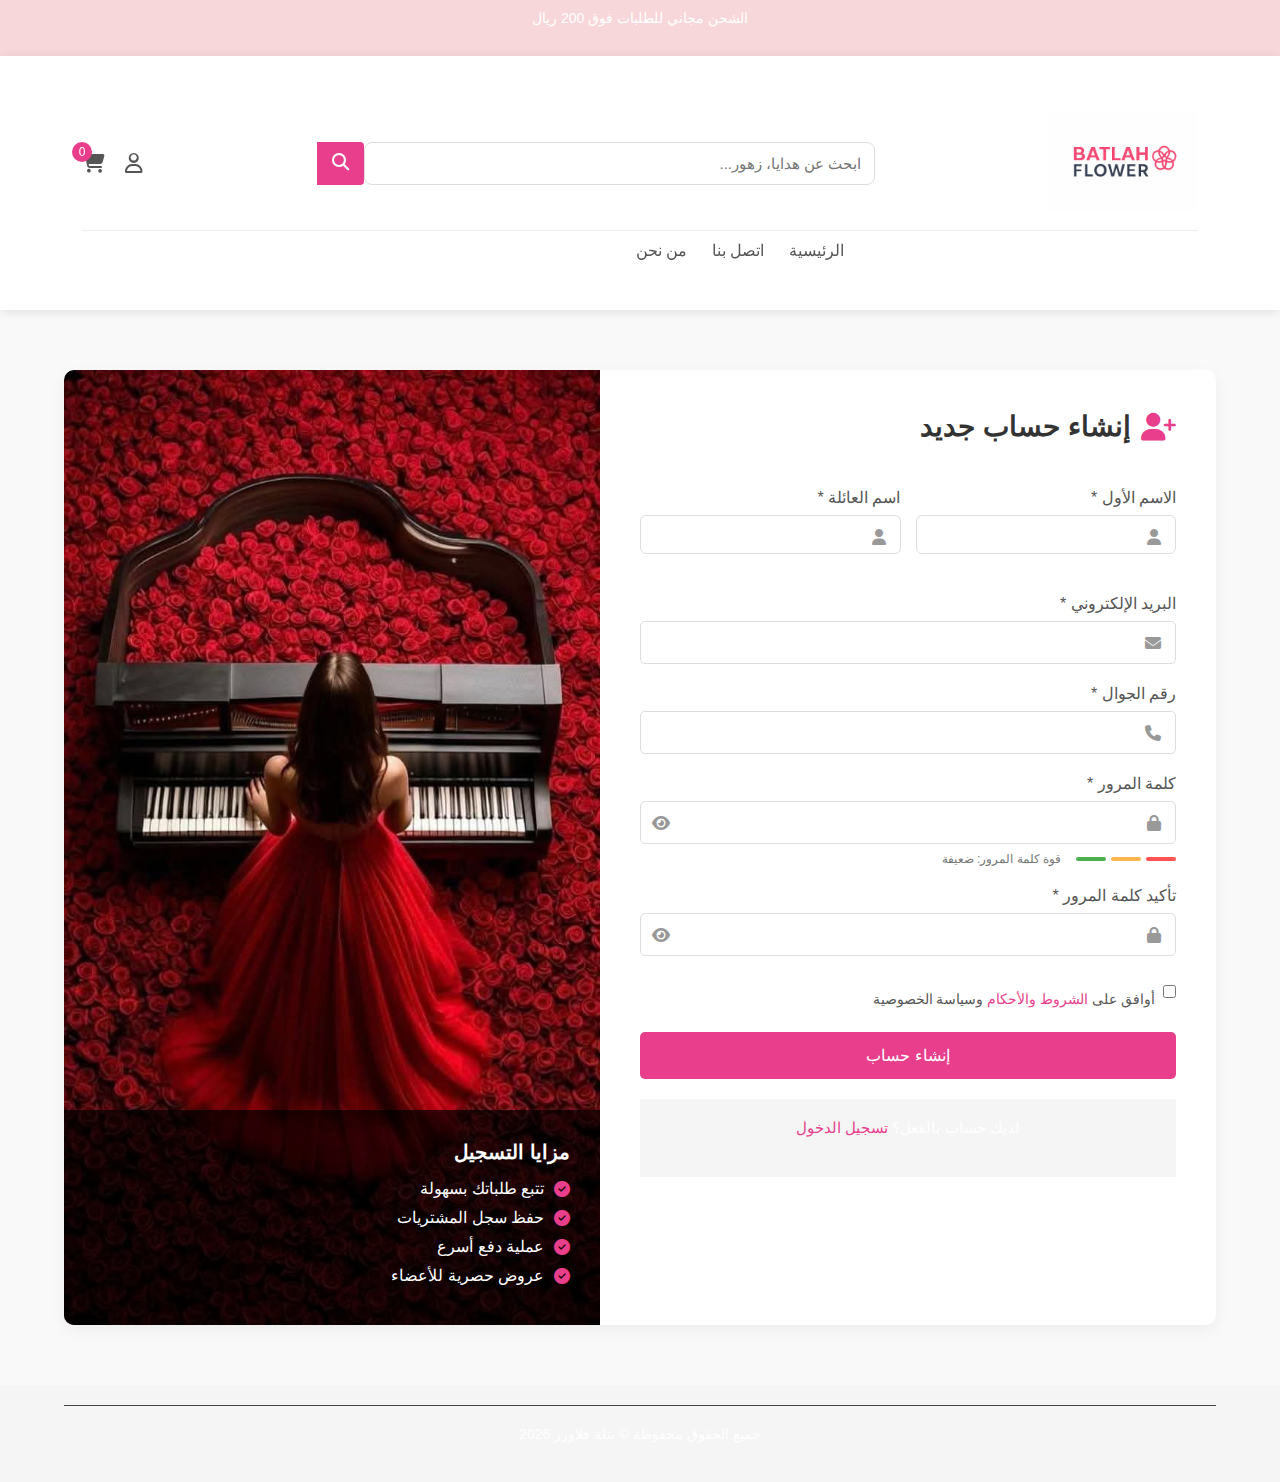
<file: register.html>
<!DOCTYPE html>
<html lang="ar" dir="rtl">
<head>
    <meta charset="UTF-8">
    <meta name="viewport" content="width=device-width, initial-scale=1.0">
    <title>إنشاء حساب - بتلة فلاورز</title>
    <link rel="stylesheet" href="css/style.css">
    <link rel="stylesheet" href="css/auth.css">
    <link rel="stylesheet" href="https://cdnjs.cloudflare.com/ajax/libs/font-awesome/6.4.0/css/all.min.css">
</head>
<body>
    <!-- شريط التنبيه العلوي -->
    <div class="alert-bar">
        <p>الشحن مجاني للطلبات فوق 200 ريال</p>
    </div>
    
    <!-- الرأس المبسط -->
    <!-- الرأس -->
    <header class="header">
        <div class="container">
            <!-- شريط البحث والحساب -->
            <div class="top-bar">
                <div class="logo">
                    <a href="register.html">
                        <img src="images/new logo.png" alt="بتلة فلاورز">
                    </a>
                </div>
                
                <div class="search-box">
                    <input type="text" placeholder="ابحث عن هدايا، زهور...">
                    <button><i class="fas fa-search"></i></button>
                </div>
                
                <div class="user-actions">
                    <a href="Login.html"><i class="far fa-user"></i></a>
                    <a href="cart.html.html" class="cart-icon"><i class="fas fa-shopping-cart"></i> <span class="cart-count">0</span></a>
                </div>
            </div>
            
            <!-- القائمة الرئيسية -->
            <nav class="main-nav">
                <ul>
                    <li><a href="index.html">الرئيسية</a></li>

                     <li><a href="coolus.html">اتصل بنا</a></li>


                    <li><a href="WeAre.html"> من نحن  </a></li>
                    <li><a href="petals.html"></a></li>
                    <li><a href="products.html"></a></li>
                    <li><a href="ai-page.html"></a></li>
                   
                    <li><a href="cart.html.html"></a></li>
                    <li><a href="checkout.html"></a></li>
                    <li><a href="Login.html"></a></li>
                    <li><a href="register.html"></a></li>
                    <li><a href="forgotpassword.html"></a></li>
                    
                    
                </ul>
            </nav>
        </div>
    </header>
     
    <!-- محتوى صفحة التسجيل -->
    <main class="auth-page">
        <div class="container">
            <div class="auth-container">
                <div class="auth-form">
                    <h1><i class="fas fa-user-plus"></i> إنشاء حساب جديد</h1>
                    
                    <form method="POST" action="Login.html">
                        <div class="form-row">
                            <div class="form-group">
                                <label for="firstName">الاسم الأول *</label>
                                <div class="input-with-icon">
                                    <i class="fas fa-user"></i>
                                    <input type="text" name="Fname" id="Fname"required>
                                </div>
                            </div>
                            <div class="form-group">
                                <label for="lastName">اسم العائلة *</label>
                                <div class="input-with-icon">
                                    <i class="fas fa-user"></i>
                                    <input type="text" name="Lname" id="Lname"required>
                                </div>
                            </div>
                        </div>
                        
                        <div class="form-group">
                            <label for="registerEmail">البريد الإلكتروني *</label>
                            <div class="input-with-icon">
                                <i class="fas fa-envelope"></i>
                                <input type="email" name="Email" id="Email" required>
                            </div>
                        </div>
                        
                        <div class="form-group">
                            <label for="registerPhone">رقم الجوال *</label>
                            <div class="input-with-icon">
                                <i class="fas fa-phone"></i>
                                <input type="tel" name="Phone" id="Phone" required>
                            </div>
                        </div>
                        
                        <div class="form-group">
                            <label for="registerPassword">كلمة المرور *</label>
                            <div class="input-with-icon">
                                <i class="fas fa-lock"></i>
                                <input type="password" name="Password"  id="Password"required>
                                <button type="button" class="toggle-password"><i class="fas fa-eye"></i></button>
                            </div>
                            <div class="password-strength">
                                <span class="strength-bar weak"></span>
                                <span class="strength-bar medium"></span>
                                <span class="strength-bar strong"></span>
                                <span class="strength-text">قوة كلمة المرور: ضعيفة</span>
                            </div>
                        </div>
                        
                        <div class="form-group">
                            <label for="confirmPassword">تأكيد كلمة المرور *</label>
                            <div class="input-with-icon">


<i class="fas fa-lock"></i>
                                <input type="password" name="Repassword" id="Repassword" required>
                                <button type="button" class="toggle-password"><i class="fas fa-eye"></i></button>
                            </div>
                        </div>
                        
                        <div class="form-group terms">
                            <input type="checkbox" id="agreeTerms" required>
                            <label for="agreeTerms">أوافق على <a href="#">الشروط والأحكام</a> وسياسة الخصوصية</label>
                        </div>
                        
                        <button type="submit" class="auth-btn">إنشاء حساب</button>
                        
                        <div class="auth-footer">
                            <p>لديك حساب بالفعل؟ <a href="Login.html">تسجيل الدخول</a></p>
                        </div>
                    </form>
                </div>
                
                <div class="auth-image">
                    <img src="images/81.jpg" alt="  فلاورز">
                    <div class="auth-benefits">
                        <h3>مزايا التسجيل</h3>
                        <ul>
                            <li><i class="fas fa-check-circle"></i> تتبع طلباتك بسهولة</li>
                            <li><i class="fas fa-check-circle"></i> حفظ سجل المشتريات</li>
                            <li><i class="fas fa-check-circle"></i> عملية دفع أسرع</li>
                            <li><i class="fas fa-check-circle"></i> عروض حصرية للأعضاء</li>
                        </ul>
                    </div>
                </div>
            </div>
        </div>
    </main>

    <!-- الفوتر المبسط -->
    <footer class="footer auth-footer">
        <div class="container">
            <div class="copyright">
                <p>جميع الحقوق محفوظة &copy; بتلة فلاورز <span id="current-year">2023</span></p>
            </div>
        </div>
    </footer>

    <script src="js/auth.js"></script>
    <script>
        document.getElementById('current-year').textContent = new Date().getFullYear();
    </script>
</body>
</html>
</file>
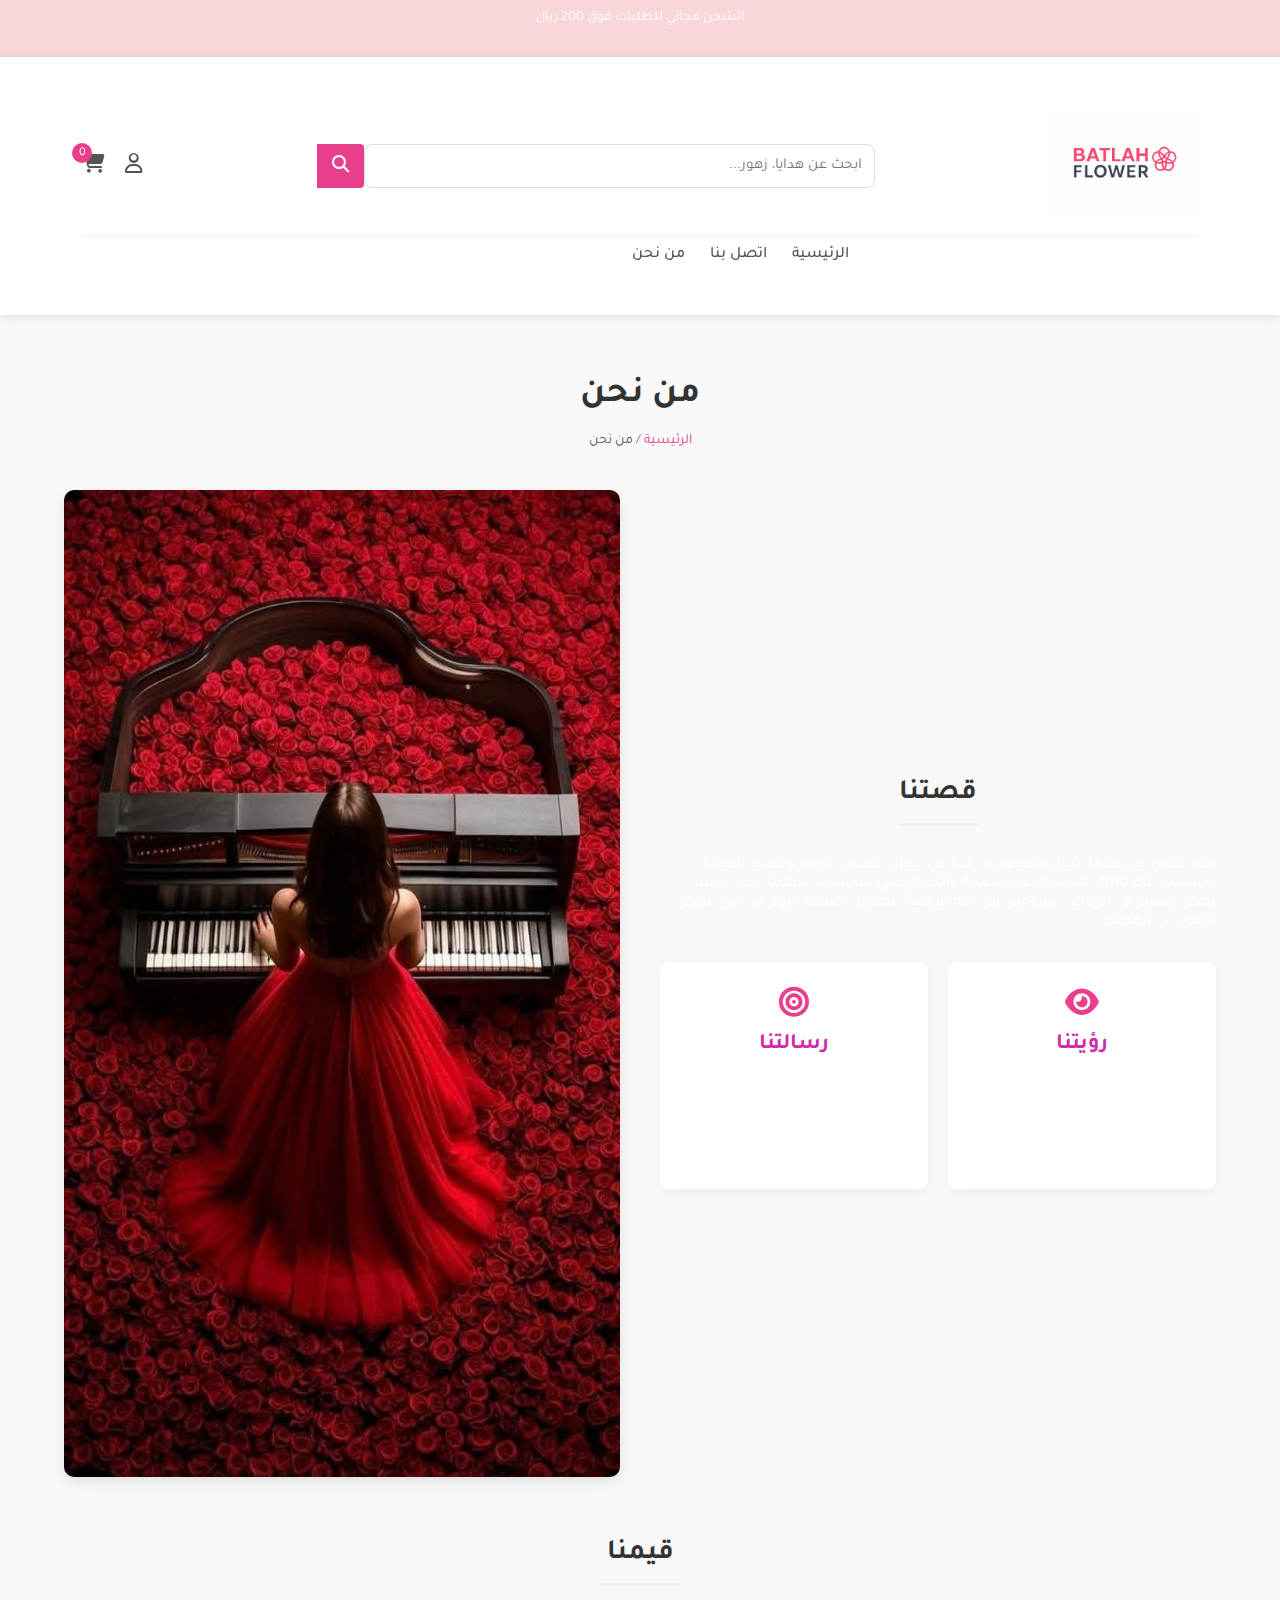
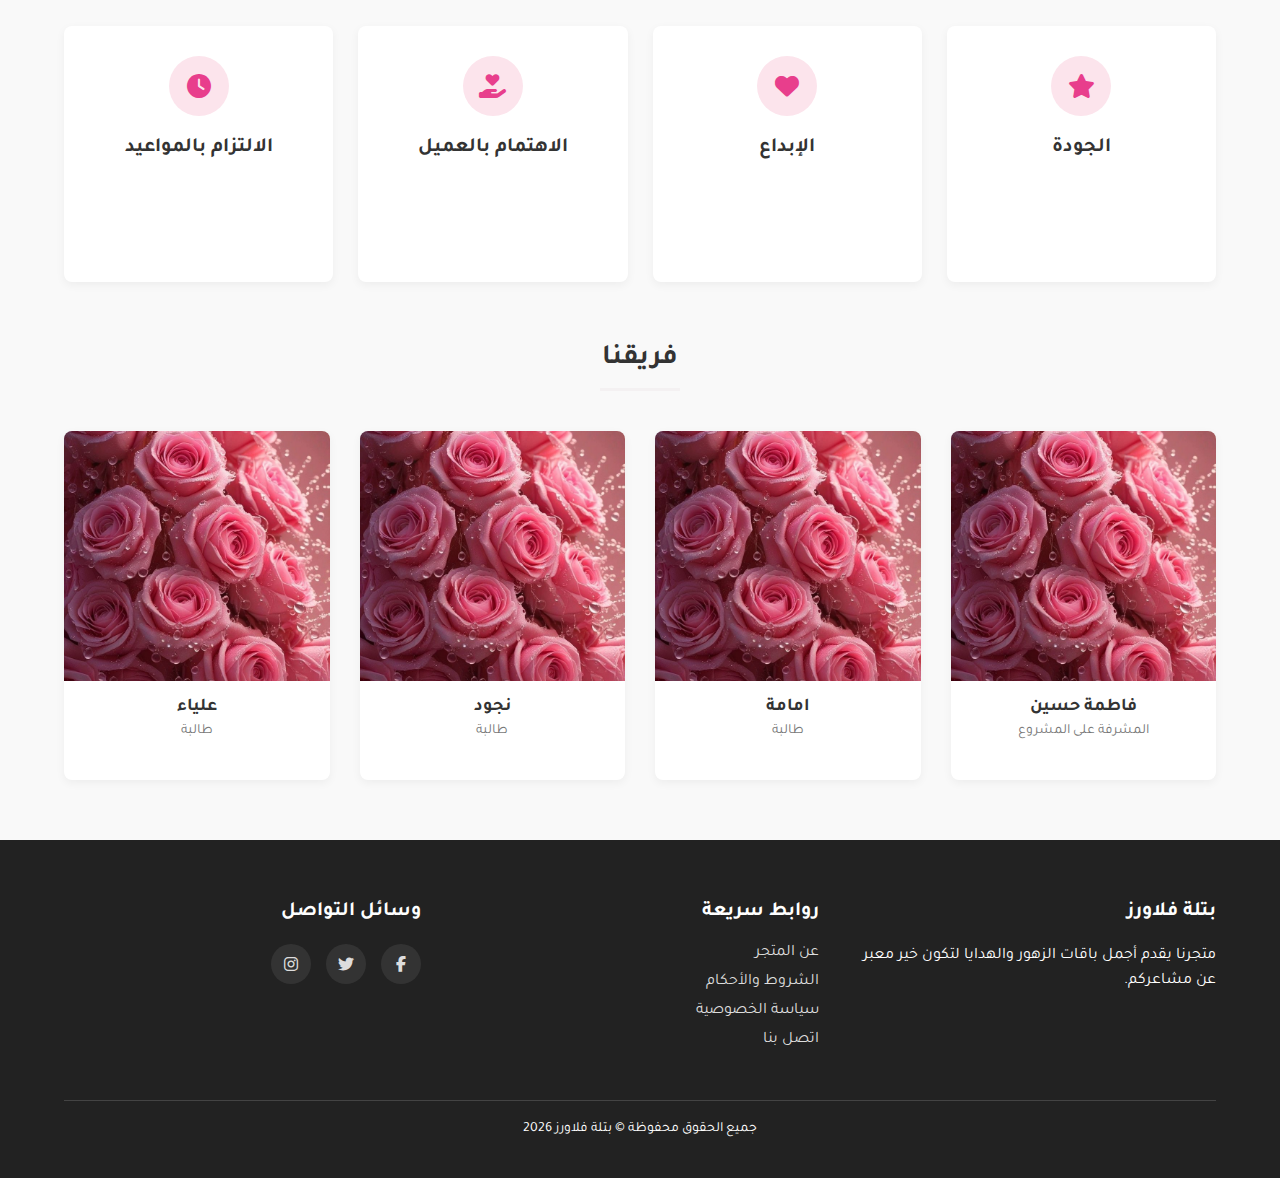
<file: WeAre.html>
<!DOCTYPE html>
<html lang="ar" dir="rtl">
<head>
    <meta charset="UTF-8">
    <meta name="viewport" content="width=device-width, initial-scale=1.0">
    <title>بتلة فلاورز - من نحن</title>
    <meta name="description" content="تعرف على قصة بتلة فلاورز ورسالتنا ورؤيتنا وقيمنا">
    
    <!-- CSS -->
    <link rel="stylesheet" href="css/style.css">
    <link rel="stylesheet" href="css/responsive.css">
    
    <!-- Font Awesome -->
    <link rel="stylesheet" href="https://cdnjs.cloudflare.com/ajax/libs/font-awesome/6.4.0/css/all.min.css">
    
    <!-- Google Fonts -->
    <link href="https://fonts.googleapis.com/css2?family=Tajawal:wght@400;500;700&display=swap" rel="stylesheet">
</head>
<body>
    <!-- شريط التنبيه العلوي -->
    <div class="alert-bar">
        <p>الشحن مجاني للطلبات فوق 200 ريال</p>
    </div>
    
    <!-- الرأس -->
    <header class="header">
        <div class="container">
            <!-- شريط البحث والحساب -->
            <div class="top-bar">
                <div class="logo">
                    <a href="petals.html">
                        <img src="images/new logo.png" alt="بتلة فلاورز">
                    </a>
                </div>
                
                <div class="search-box">
                    <input type="text" placeholder="ابحث عن هدايا، زهور...">
                    <button><i class="fas fa-search"></i></button>
                </div>
                
                <div class="user-actions">
                    <a href="Login.html"><i class="far fa-user"></i></a>
                    <a href="Login.html" class="cart-icon"><i class="fas fa-shopping-cart"></i> <span class="cart-count">0</span></a>
                </div>
            </div>
            
            <!-- القائمة الرئيسية -->
            <nav class="main-nav">
                <ul>
                    <li><a href="index.html">الرئيسية</a></li>

                    <li><a href="coolus.html">اتصل بنا</a></li>
                    
                    <li><a href="WeAre.html"> من نحن  </a></li>

                    <li><a href="petals.html"></a></li>
                    <li><a href="products.html"></a></li>
                    <li><a href="ai-page.html"></a></li>
                    
                    <li><a href="cart.html.html"></a></li>
                    <li><a href="checkout.html"></a></li>
                    <li><a href="Login.html"></a></li>
                    <li><a href="register.html"></a></li>
                    <li><a href="forgotpassword.html"></a></li>
                    
                    
                </ul>
            </nav>
        </div>
    </header>
    
    <!-- محتوى صفحة من نحن -->
    <section class="about-section">
        <div class="container">
            <div class="page-header">
                <h1>من نحن</h1>
                <div class="breadcrumb">
                    <a href="index.html">الرئيسية</a> / <span>من نحن</span>
                </div>
            </div>
            
            <div class="about-content">
                <div class="about-text">
                    <h2 class="section-title">قصتنا</h2>
                    <p>بتلة فلاورز هي علامة تجارية سعودية رائدة في مجال تنسيق الزهور وتقديم الهدايا، تأسست عام 2010 بهدف إضفاء البهجة والجمال على مناسبات عملائنا. بدأنا رحلتنا بمحل صغير في الرياض، وبتوفيق من الله ثم بثقة عملائنا، أصبحنا اليوم من أبرز متاجر الزهور في المملكة.</p>
                    
                    <div class="mission-vision">
                        <div class="mv-item">
                            <i class="fas fa-eye"></i>
                            <h3>رؤيتنا</h3>
                            <p>أن نكون الوجهة الأولى للزهور والهدايا في العالم العربي، وأن نترك بصمة جميلة في كل مناسبة.</p>
                        </div>
                        
                        <div class="mv-item">
                            <i class="fas fa-bullseye"></i>
                            <h3>رسالتنا</h3>
                            <p>تقديم تجربة فريدة لعملائنا من خلال منتجات مبتكرة وجودة عالية وخدمة مميزة، لنكون جزءاً من سعادتهم.</p>
                        </div>
                    </div>
                </div>
                
                <div class="about-image">
                    <img src="images/81.jpg" alt="فريق بتلة فلاورز">
                </div>
            </div>
            
            <div class="values-section">
                <h2 class="section-title">قيمنا</h2>

<div class="values-grid">
                    <div class="value-card">
                        <div class="value-icon">
                            <i class="fas fa-star"></i>
                        </div>
                        <h3>الجودة</h3>
                        <p>نحرص على اختيار أجود أنواع الزهور وأفضل مواد التغليف.</p>
                    </div>
                    
                    <div class="value-card">
                        <div class="value-icon">
                            <i class="fas fa-heart"></i>
                        </div>
                        <h3>الإبداع</h3>
                        <p>كل باقة نقدمها هي قطعة فنية تعبر عن المشاعر بلمسة إبداعية.</p>
                    </div>
                    
                    <div class="value-card">
                        <div class="value-icon">
                            <i class="fas fa-hand-holding-heart"></i>
                        </div>
                        <h3>الاهتمام بالعميل</h3>
                        <p>عميلنا هو محور اهتمامنا، ونبذل كل جهد لإرضائه.</p>
                    </div>
                    
                    <div class="value-card">
                        <div class="value-icon">
                            <i class="fas fa-clock"></i>
                        </div>
                        <h3>الالتزام بالمواعيد</h3>
                        <p>نضمن توصيل طلباتكم في الوقت المحدد بدقة.</p>
                    </div>
                </div>
            </div>
            
            <div class="team-section">
                <h2 class="section-title">فريقنا</h2>
                
                <div class="team-grid">
                    <div class="team-member">
                        <img src="images/86.jpg" alt="فريق بتلة فلاورز">
                        <h3>فاطمة حسين</h3>
                        <p>المشرفة على المشروع</p>
                    </div>
                    
                    <div class="team-member">
                        <img src="images/86.jpg" alt="فريق بتلة فلاورز">
                        <h3>امامة</h3>
                        <p>طالبة</p>
                    </div>
                    
                    <div class="team-member">
                        <img src="images/86.jpg" alt="فريق بتلة فلاورز">
                        <h3>نجود</h3>
                        <p>طالبة</p>
                    </div>
                    
                    <div class="team-member">
                        <img src="images/86.jpg" alt="فريق بتلة فلاورز">
                        <h3>علياء</h3>
                        <p>طالبة</p>
                    </div>
                </div>
            </div>
        </div>
    </section>
    
    <!-- الفوتر -->
    <footer class="footer">
        <div class="container">
            <div class="footer-grid">
                <div class="footer-col">
                    <h3>بتلة فلاورز</h3>
                    <p>متجرنا يقدم أجمل باقات الزهور والهدايا لتكون خير معبر عن مشاعركم.</p>
                </div>
                
                <div class="footer-col">
                    <h3>روابط سريعة</h3>
                    <ul>
                        <li><a href="about.html">عن المتجر</a></li>
                        <li><a href="#">الشروط والأحكام</a></li>
                        <li><a href="#">سياسة الخصوصية</a></li>
                        <li><a href="contact.html">اتصل بنا</a></li>
                    </ul>
                </div>
                
                <div class="footer-col">
                    <h3>وسائل التواصل</h3>
                    <div class="social-links">
                        <a href="#"><i class="fab fa-facebook-f"></i></a>
                        <a href="#"><i class="fab fa-twitter"></i></a>
                        <a href="#"><i class="fab fa-instagram"></i></a>
                    </div>
                </div>
            </div>
            
            <div class="copyright">


<p>جميع الحقوق محفوظة &copy; بتلة فلاورز <span id="current-year"></span></p>
            </div>
        </div>
    </footer>
    
    <!-- JavaScript -->
    <script src="js/main.js"></script>
    
    <script>
        // إضافة السنة الحالية في الفوتر
        document.getElementById('current-year').textContent = new Date().getFullYear();
    </script>
</body>
</html>
</file>
<file: css/responsive.css>
/* تصميم متجاوب للهواتف والأجهزة اللوحية */

@media (max-width: 1200px) {
    .product-grid {
        grid-template-columns: repeat(3, 1fr);
    }
}

@media (max-width: 992px) {
    .category-grid {
        grid-template-columns: repeat(2, 1fr);
    }
    
    .footer-grid {
        grid-template-columns: repeat(2, 1fr);
    }
    
    .search-box {
        width: 40%;
    }
}

@media (max-width: 768px) {
    .top-bar {
        flex-direction: column;
        gap: 15px;
    }
    
    .logo, .search-box, .user-actions {
        width: 100%;
    }
    
    .search-box {
        order: 3;
    }
    
    .main-nav ul {
        flex-wrap: wrap;
    }
    
    .main-banner {
        height: 400px;
    }
    
    .banner-content h1 {
        font-size: 32px;
    }
    
    .product-grid {
        grid-template-columns: repeat(2, 1fr);
    }
}

@media (max-width: 576px) {
    .category-grid, .product-grid {
        grid-template-columns: 1fr;
    }
    
    .footer-grid {
        grid-template-columns: 1fr;
    }
    
    .main-banner {
        height: 300px;
    }
    
    .banner-content h1 {
        font-size: 24px;
    }
    
    .section-title {
        font-size: 22px;
    }
}
.ai-button {
    display: inline-block;
    padding: 10px 20px;
    background-color: #3498db;
    color: white;
    text-decoration: none;
    border-radius: 5px;
    font-weight: bold;
    transition: background-color 0.3s;
}

.ai-button:hover {
    background-color: #2980b9;
}
</file>
<file: css/checkout.css>
/* أنماط صفحة الدفع */
.checkout-page {
    padding: 40px 0;
    background-color: #f9f9f9;
    min-height: 70vh;
}

.checkout-header {
    margin-bottom: 30px;
    text-align: center;
}

.checkout-header h1 {
    font-size: 32px;
    color: #333;
    margin-bottom: 15px;
    display: flex;
    align-items: center;
    justify-content: center;
    gap: 10px;
}

.checkout-header h1 i {
    color: #e83e8c;
}

.breadcrumb {
    color: #777;
    font-size: 14px;
}

.breadcrumb a {
    color: #e83e8c;
    text-decoration: none;
}

.checkout-steps {
    display: flex;
    justify-content: space-between;
    margin-bottom: 40px;
    position: relative;
}

.checkout-steps::before {
    content: '';
    position: absolute;
    top: 20px;
    left: 0;
    right: 0;
    height: 2px;
    background-color: #eee;
    z-index: 1;
}

.step {
    display: flex;
    flex-direction: column;
    align-items: center;
    position: relative;
    z-index: 2;
    flex: 1;
}

.step-number {
    width: 40px;
    height: 40px;
    border-radius: 50%;
    background-color: #eee;
    color: #777;
    display: flex;
    align-items: center;
    justify-content: center;
    font-weight: bold;
    margin-bottom: 10px;
    border: 3px solid white;
}

.step-title {
    font-size: 14px;
    color: #777;
    text-align: center;
}

.step.active .step-number {
    background-color: #e83e8c;
    color: white;
}

.step.active .step-title {
    color: #333;
    font-weight: 500;
}

.checkout-form {
    background: white;
    border-radius: 10px;
    box-shadow: 0 3px 10px rgba(0, 0, 0, 0.05);
    padding: 30px;
}

.form-step {
    display: none;
}

.form-step.active {
    display: block;
}

.form-step h2 {
    font-size: 24px;
    margin-bottom: 25px;
    color: #333;
    padding-bottom: 15px;
    border-bottom: 1px solid #eee;
}

.form-row {
    display: flex;
    gap: 20px;
    margin-bottom: 20px;
}

.form-row .form-group {
    flex: 1;
}

.form-group {
    margin-bottom: 20px;
}

.form-group label {
    display: block;
    margin-bottom: 8px;
    font-weight: 500;
    color: #555;
}

.form-group input,
.form-group select,
.form-group textarea {
    width: 100%;
    padding: 12px 15px;
    border: 1px solid #ddd;
    border-radius: 5px;
    font-size: 15px;
    transition: border-color 0.3s;
}

.form-group input:focus,
.form-group select:focus,
.form-group textarea:focus {
    border-color: #e83e8c;
    outline: none;
}

.form-group textarea {
    min-height: 100px;
    resize: vertical;
}

.payment-methods {
    margin-bottom: 30px;
}

.payment-method {
    margin-bottom: 15px;
}

.payment-method input[type="radio"] {
    display: none;
}

.payment-method label {
    display: flex;
    align-items: center;
    padding: 15px;
    border: 1px solid #ddd;
    border-radius: 5px;
    cursor: pointer;
    transition: all 0.3s;
}

.payment-method label i {
    font-size: 24px;
    margin-left: 10px;
    color: #555;
}

.payment-method label span {
    font-weight: 500;
}

.payment-method input[type="radio"]:checked + label {
    border-color: #e83e8c;
    background-color: #fce4ec;
}

.payment-details {
    padding: 20px;
    background-color: #f9f9f9;
    border-radius: 5px;
    margin-top: 15px;
    display: none;
}

.payment-method input[type="radio"]:checked ~ .payment-details {
    display: block;
}

.order-summary {
    background-color: #f9f9f9;
    border-radius: 5px;
    padding: 20px;
    margin-bottom: 30px;
}

.summary-section {
    margin-bottom: 25px;
}

.summary-section h3 {
    font-size: 18px;
    margin-bottom: 15px;
    color: #333;
    padding-bottom: 10px;
    border-bottom: 1px dashed #ddd;
}

.order-items {
    display: flex;
    flex-direction: column;
    gap: 10px;
}

.order-item {
    display: flex;
    justify-content: space-between;
}

.order-item.total {
    font-weight: bold;
    margin-top: 10px;
    padding-top: 10px;
    border-top: 1px dashed #ddd;
}

.item-price {
    color: #e83e8c;
}

.terms {
    display: flex;
    align-items: center;
    margin-bottom: 30px;
}

.terms input {
    width: auto;
    margin-left: 10px;
}

.terms label {
    margin-bottom: 0;
}

.terms a {
    color: #e83e8c;
    text-decoration: none;
}

.terms a:hover {
    text-decoration: underline;
}

.form-actions {
    display: flex;
    justify-content: space-between;
    margin-top: 30px;
}

.btn {
    padding: 12px 25px;
    background-color: #e83e8c;
    color: white;
    border: none;
    border-radius: 5px;
    font-size: 16px;
    cursor: pointer;
    transition: background-color 0.3s;
}

.btn:hover {
    background-color: #d42d7b;
}

.prev-step {
    background-color: #f5f5f5;
    color: #333;
}

.prev-step:hover {
    background-color: #eee;
}

/* تصميم متجاوب */
@media (max-width: 768px) {
    .checkout-steps {
        flex-wrap: wrap;
        gap: 15px;
    }
    
    .step {
        flex: none;
        width: calc(50% - 10px);
    }
    
    .form-row {
        flex-direction: column;
        gap: 15px;
    }
    
    .form-actions {
        flex-direction: column-reverse;
        gap: 15px;
    }
    
    .btn {
        width: 100%;
    }
}

@media (max-width: 576px) {
    .checkout-header h1 {
        font-size: 24px;
    }
    
    .step {
        width: 100%;
    }
    
    .step-title {
        font-size: 12px;
    }
}
</file>
<file: css/auth.css>
/* أنماط صفحات المصادقة (تسجيل دخول، تسجيل حساب، استعادة كلمة مرور) */
.auth-header {
    padding: 20px 0;
    box-shadow: 0 2px 10px rgba(0, 0, 0, 0.1);
}

.auth-page {
    padding: 60px 0;
    background-color: #f9f9f9;
    min-height: calc(100vh - 150px);
}

.auth-container {
    display: flex;
    background: white;
    border-radius: 10px;
    box-shadow: 0 5px 15px rgba(0, 0, 0, 0.05);
    overflow: hidden;
}

.auth-form {
    flex: 1;
    padding: 40px;
}

.auth-form h1 {
    font-size: 28px;
    color: #333;
    margin-bottom: 30px;
    display: flex;
    align-items: center;
    gap: 10px;
}

.auth-form h1 i {
    color: #e83e8c;
}

.auth-description {
    color: #666;
    margin-bottom: 25px;
    font-size: 15px;
}

.form-row {
    display: flex;
    gap: 15px;
    margin-bottom: 15px;
}

.form-row .form-group {
    flex: 1;
}

.form-group {
    margin-bottom: 20px;
}

.form-group label {
    display: block;
    margin-bottom: 8px;
    font-weight: 500;
    color: #555;
}

.input-with-icon {
    position: relative;
}

.input-with-icon i {
    position: absolute;
    top: 50%;
    right: 15px;
    transform: translateY(-50%);
    color: #999;
}

.input-with-icon input {
    width: 100%;
    padding: 12px 45px 12px 15px;
    border: 1px solid #ddd;
    border-radius: 5px;
    font-size: 15px;
    transition: all 0.3s;
}

.input-with-icon input:focus {
    border-color: #e83e8c;
    outline: none;
}

.toggle-password {
    position: absolute;
    top: 50%;
    left: 15px;
    transform: translateY(-50%);
    background: none;
    border: none;
    color: #999;
    cursor: pointer;
    font-size: 16px;
}

.password-strength {
    display: flex;
    align-items: center;
    gap: 5px;
    margin-top: 8px;
}

.strength-bar {
    height: 4px;
    border-radius: 2px;
    background-color: #eee;
    flex: 1;
    max-width: 30px;
}

.strength-text {
    font-size: 12px;
    color: #777;
    margin-right: 10px;
}

.strength-bar.weak {
    background-color: #ff5252;
}

.strength-bar.medium {
    background-color: #ffb74d;
}

.strength-bar.strong {
    background-color: #4caf50;
}

.form-options {
    display: flex;
    justify-content: space-between;
    align-items: center;
    margin-bottom: 20px;
}

.remember-me {
    display: flex;
    align-items: center;
    gap: 8px;
}

.remember-me input {
    width: auto;
}

.forgot-password {
    color: #e83e8c;
    text-decoration: none;
    font-size: 14px;
}

.forgot-password:hover {
    text-decoration: underline;
}

.terms {
    display: flex;
    align-items: center;
    gap: 8px;
    margin-bottom: 25px;
}

.terms input {
    width: auto;
}

.terms label {
    margin-bottom: 0;
    font-size: 14px;
}

.terms a {
    color: #e83e8c;
    text-decoration: none;
}

.terms a:hover {
    text-decoration: underline;
}

.auth-btn {
    display: block;
    width: 100%;
    padding: 14px;
    background-color: #e83e8c;
    color: white;
    border: none;
    border-radius: 5px;
    font-size: 16px;
    font-weight: 500;
    cursor: pointer;
    transition: background-color 0.3s;
    margin-bottom: 20px;
}

.auth-btn:hover {
    background-color: #d42d7b;
}

.auth-footer {
    text-align: center;
    color: #666;
    font-size: 15px;
}

.auth-footer a {
    color: #e83e8c;
    text-decoration: none;
}

.auth-footer a:hover {
    text-decoration: underline;
}

.auth-image {
    flex: 1;
    position: relative;
    background-color: #fce4ec;
}

.auth-image img {
    width: 100%;
    height: 100%;
    object-fit: cover;
}

.auth-benefits {
    position: absolute;
    bottom: 0;
    left: 0;
    right: 0;
    background: rgba(0, 0, 0, 0.7);
    color: white;
    padding: 30px;
}

.auth-benefits h3 {
    font-size: 20px;
    margin-bottom: 15px;
}

.auth-benefits ul {
    list-style: none;
}

.auth-benefits li {
    margin-bottom: 10px;
    display: flex;
    align-items: center;
    gap: 10px;
}

.auth-benefits i {
    color: #e83e8c;
}

.auth-footer {
    padding: 20px 0;
    background-color: #f5f5f5;
    text-align: center;
}

.copyright {
    color: #666;
    font-size: 14px;
}


/* تصميم متجاوب */
@media (max-width: 992px) {
    .auth-container {
        flex-direction: column;
    }
    
    .auth-image {
        display: none;
    }
}

@media (max-width: 576px) {
    .auth-form {
        padding: 30px 20px;
    }
    
    .auth-form h1 {
        font-size: 24px;
    }
    
    .form-row {
        flex-direction: column;
        gap: 15px;
    }
}
</file>
<file: css/style.css>
/* Reset وتنسيقات عامة */
* {
    margin: 0;
    padding: 0;
    box-sizing: border-box;
    font-family: 'Tajawal', sans-serif;
}

body {
    background-color: #fff;
    color: #d02baa;
    direction: rtl;
}

.container {
    width: 90%;
    max-width: 1200px;
    margin: 0 auto;
}

a {
    text-decoration: none;
    color: inherit;
}

ul {
    list-style: none;
}

.btn {
    display: inline-block;
    padding: 10px 20px;
    background-color: #e83e8c;
    color: white;
    border-radius: 4px;
    transition: all 0.3s ease;
}

.btn:hover {
    background-color: #d42d7b;
    transform: translateY(-2px);
}

.section-title {
    text-align: center;
    margin-bottom: 30px;
    font-size: 28px;
    color: #333;
    position: relative;
    padding-bottom: 15px;
}

.section-title::after {
    content: '';
    position: absolute;
    bottom: 0;
    right: 50%;
    transform: translateX(50%);
    width: 80px;
    height: 3px;
    background-color: #f4f1f2;
}

/* شريط التنبيه */
.alert-bar {
    background-color: #f8d7da;
    color: #721c24;
    padding: 10px 0;
    text-align: center;
    font-size: 14px;
}

/* الرأس */
.header {
    background-color: white;
    box-shadow: 0 2px 10px rgba(0, 0, 0, 0.1);
    position: sticky;
    top: 0;
    z-index: 1000;
}

.top-bar {
    display: flex;
    justify-content: space-between;
    align-items: center;
    padding: 15px 0;
}

.logo img {
    height: 100px;
}

.search-box {
    display: flex;
    width: 50%;
}

.search-box input {
    width: 100%;
    padding: 10px 15px;
    border: 1px solid #ddd;
    border-radius: 4px 0 0 4px;
    outline: none;
}

.search-box button {
    background-color: #e83e8c;
    color: white;
    border: none;
    padding: 0 15px;
    border-radius: 0 4px 4px 0;
    cursor: pointer;
}

.user-actions {
    display: flex;
    gap: 20px;
}

.user-actions a {
    font-size: 20px;
    color: #555;
    transition: color 0.3s ease;
}

.user-actions a:hover {
    color: #e83e8c;
}

.cart-icon {
    position: relative;
}

.cart-count {
    position: absolute;
    top: -10px;
    left: -10px;
    background-color: #e83e8c;
    color: white;
    border-radius: 50%;
    width: 20px;
    height: 20px;
    display: flex;
    align-items: center;
    justify-content: center;
    font-size: 12px;
}

/* القائمة الرئيسية */
.main-nav {
    border-top: 1px solid #eee;
    padding: 10px 0;
}

.main-nav ul {
    display: flex;
    justify-content: center;
    gap: 25px;
}

.main-nav a {
    color: #555556;
    font-weight: 500;
    transition: color 0.3s ease;
}

.main-nav a:hover {
    color: #e83e8c;
}

/* البانر الرئيسي */
.main-banner {
    background-image: url('../images/banners/main-banner.jpg');
    background-size: cover;
    background-position: center;
    height: 500px;
    display: flex;
    align-items: center;
    color: white;
    position: relative;
}

.main-banner::before {
    content: '';
    position: absolute;
    top: 0;
    right: 0;
    bottom: 0;
    left: 0;
    background-color: rgba(0, 0, 0, 0.4);
}

.banner-content {
    position: relative;
    z-index: 1;
    max-width: 600px;
}

.banner-content h1 {
    font-size: 42px;
    margin-bottom: 20px;
}

.banner-content p {
    font-size: 18px;
    margin-bottom: 30px;
}

/* فئات المنتجات */
.categories {
    padding: 60px 0;
}

.category-grid {
    display: grid;
    grid-template-columns: repeat(4, 1fr);
    gap: 20px;
}

.category-item {
    background-color: white;
    border-radius: 8px;
    overflow: hidden;
    box-shadow: 0 3px 10px rgba(0, 0, 0, 0.1);
    transition: transform 0.3s ease;
    text-align: center;
}

.category-item:hover {
    transform: translateY(-10px);
}

.category-item img {
    width: 100%;
    height: 250px;
    object-fit: cover;
}

.category-item h3 {
    padding: 15px;
    font-size: 18px;
}

/* المنتجات المميزة */
.featured-products {
    padding: 60px 0;
    background-color: #f5f5f5;
}

.product-grid {
     display: grid;
    grid-template-columns: repeat(4, 1fr);
    gap: 20px;
}

.product-card {
   background-color: white;
    border-radius: 8px;
    overflow: hidden;
    box-shadow: 0 3px 10px rgba(0, 0, 0, 0.1);
    transition: transform 0.3s ease;
    text-align: center;
}

.product-card:hover {
    transform: translateY(-10px);
}

.product-badge {
    position: absolute;
    top: 10px;
    right: 10px;
    background-color: #e83e8c;
    color: white;
    padding: 5px 10px;
    border-radius: 4px;
    font-size: 12px;
    z-index: 1;
}

.product-card img {
   width: 100%;
    height: 250px;
    object-fit: cover;
}

.product-info {
    padding: 60px 0;
}

.product-info h3 {
    padding: 15px;
    font-size: 18px;
}

.price {
    margin-bottom: 15px;
}

.current-price {
    font-size: 18px;
    font-weight: bold;
    color: #e83e8c;
}

.old-price {
    font-size: 14px;
    color: #999;
    text-decoration: line-through;
    margin-right: 10px;
}

.add-to-cart {
    width: 100%;
    padding: 10px;
    background-color: #e83e8c;
    color: white;
    border: none;
    border-radius: 4px;
    cursor: pointer;
    transition: background-color 0.3s ease;
}

.add-to-cart:hover {
    background-color: #d42d7b;
}

/* فوتر */
.footer {
    background-color: #222;
    color: #ddd;
    padding: 60px 0 20px;
}

.footer-grid {
    display: grid;
    grid-template-columns: repeat(3, 1fr);
    gap: 40px;
    margin-bottom: 40px;
}

.footer-col h3 {
    font-size: 20px;
    margin-bottom: 20px;
    color: white;
}

.footer-col p {
    margin-bottom: 15px;
    line-height: 1.6;
}

.footer-col ul li {
    margin-bottom: 10px;
}

.footer-col ul li a:hover {
    color: #e83e8c;
}

.social-links {
    display: flex;
    gap: 15px;
}

.social-links a {
    display: flex;
    align-items: center;
    justify-content: center;
    width: 40px;
    height: 40px;
    background-color: #333;
    border-radius: 50%;
    transition: all 0.3s ease;
}

.social-links a:hover {
    background-color: #e83e8c;
    transform: translateY(-3px);
}

.copyright {
    text-align: center;
    padding-top: 20px;
    border-top: 1px solid #444;
    font-size: 14px;
}
/* أنماط السلايدر الرئيسي */
/* أنماط السلايدر المعدلة */
.main-slider {
    position: relative;
    width: 100%;
    height: 80vh;
    overflow: hidden;
}

.slider-container {
    position: relative;
    width: 100%;
    height: 100%;
}

.slide {
    position: absolute;
    top: 0;
    left: 0;
    width: 100%;
    height: 100%;
    opacity: 0;
    transition: opacity 1s ease, transform 1s ease;
    z-index: 1;
}

.slide.active {
    opacity: 1;
    z-index: 2;
}

.slide-image {
    width: 100%;
    height: 100%;
    object-fit: cover;
    object-position: center;
}

.slide-content {
    position: absolute;
    top: 50%;
    right: 10%;
    transform: translateY(-50%);
    color: white;
    text-align: right;
    max-width: 600px;
    background-color: rgba(0, 0, 0, 0.6);
    padding: 30px;
    border-radius: 10px;
    z-index: 3;
}

.slide-title {
    font-size: 2.5rem;
    margin-bottom: 15px;
    animation: fadeInDown 1s ease;
}

.slide-text {
    font-size: 1.5rem;
    margin-bottom: 20px;
    animation: fadeInUp 1s ease;
}

.slide-btn {
    display: inline-block;
    padding: 10px 25px;
    background-color: #e83e8c;
    color: white;
    border-radius: 5px;
    text-decoration: none;
    font-weight: bold;
    animation: zoomIn 1s ease;
}

.slider-control {
    position: absolute;
    top: 50%;
    transform: translateY(-50%);
    background-color: rgba(255, 255, 255, 0.3);
    color: white;
    border: none;
    width: 50px;
    height: 50px;
    border-radius: 50%;
    font-size: 1.2rem;
    cursor: pointer;
    transition: all 0.3s ease;
    z-index: 4;
}

.slider-control:hover {
    background-color: rgba(232, 62, 140, 0.8);
}

.prev-btn {
    right: 30px;
}

.next-btn {
    left: 30px;
}

.slider-dots {
    position: absolute;
    bottom: 30px;
    left: 50%;
    transform: translateX(-50%);
    display: flex;
    gap: 10px;
    z-index: 4;
}

.dot {
    width: 12px;
    height: 12px;
    border-radius: 50%;
    background-color: rgba(255, 255, 255, 0.5);
    cursor: pointer;
    transition: all 0.3s ease;
}

.dot.active {
    background-color: #e83e8c;
    transform: scale(1.2);
}

/* تأثيرات الحركة */
@keyframes fadeInDown {
    from {
        opacity: 0;
        transform: translateY(-30px);
    }
    to {
        opacity: 1;
        transform: translateY(0);
    }
}

@keyframes fadeInUp {
    from {
        opacity: 0;
        transform: translateY(30px);
    }
    to {
        opacity: 1;
        transform: translateY(0);
    }
}

@keyframes zoomIn {
    from {
        opacity: 0;
        transform: scale(0.5);
    }
    to {
        opacity: 1;
        transform: scale(1);
    }
}

/* تصميم متجاوب */
@media (max-width: 768px) {
    .main-slider {
        height: 60vh;
    }
    
    .slide-content {
        right: 5%;
        left: 5%;
        max-width: none;
        padding: 20px;
    }
    
    .slide-title {
        font-size: 1.8rem;
    }
    
    .slide-text {
        font-size: 1.2rem;
    }
    
    .slider-control {
        width: 40px;
        height: 40px;
    }
}
/* أنماط الإعلان العائم */
.floating-ad {
    position: fixed;
    bottom: 30px;
    left: 30px;
    background-color: #fff;
    border-radius: 10px;
    box-shadow: 0 5px 15px rgba(0, 0, 0, 0.2);
    padding: 20px;
    max-width: 300px;
    z-index: 1000;
    border: 2px solid #e83e8c;
    animation-duration: 1s;
}

.close-ad {
    position: absolute;
    top: 5px;
    left: 5px;
    background: none;
    border: none;
    color: #999;
    font-size: 1rem;
    cursor: pointer;
    transition: color 0.3s ease;
}

.close-ad:hover {
    color: #e83e8c;
}

.ad-content {
    text-align: center;
}

.ad-content h3 {
    color: #e83e8c;
    margin-bottom: 10px;
}

.ad-content p {
    margin-bottom: 15px;
}

.ad-content span {
    font-weight: bold;
    color: #e83e8c;
}

.ad-content .btn {
    display: block;
    margin: 0 auto;
    width: 80%;
}

/* تأثيرات الحركة للإعلان العائم */
@keyframes float {
    0% { transform: translateY(0px); }
    50% { transform: translateY(-10px); }
    100% { transform: translateY(0px); }
}

.floating-ad {
    animation: float 3s ease-in-out infinite;
}

/* تصميم متجاوب للإعلان العائم */
@media (max-width: 768px) {
    .floating-ad {
        max-width: 250px;
        left: 10px;
        bottom: 10px;
    }
}
/* أنماط صفحة من نحن */
.about-section {
    padding: 60px 0;
    background-color: #f9f9f9;
}

.page-header {
    margin-bottom: 40px;
    text-align: center;
}

.page-header h1 {
    font-size: 36px;
    color: #333;
    margin-bottom: 15px;
}

.breadcrumb {
    color: #777;
    font-size: 14px;
}

.breadcrumb a {
    color: #e83e8c;
    text-decoration: none;
}

.breadcrumb span {
    color: #555;
}

.about-content {
    display: flex;
    align-items: center;
    gap: 40px;
    margin-bottom: 60px;
}

.about-text {
    flex: 1;
}

.about-image {
    flex: 1;
    border-radius: 10px;
    overflow: hidden;
    box-shadow: 0 5px 15px rgba(0, 0, 0, 0.1);
}

.about-image img {
    width: 100%;
    height:max-content;
    display: block;
    transition: transform 0.5s ease;
}

.about-image:hover img {
    transform: scale(1.05);
}

.mission-vision {
    display: flex;
    gap: 20px;
    margin-top: 30px;
}

.mv-item {
    flex: 1;
    background: white;
    padding: 25px;
    border-radius: 8px;
    box-shadow: 0 3px 10px rgba(0, 0, 0, 0.05);
    text-align: center;
    transition: transform 0.3s ease;
}

.mv-item:hover {
    transform: translateY(-5px);
}

.mv-item i {
    font-size: 30px;
    color: #e83e8c;
    margin-bottom: 15px;
}

.mv-item h3 p {
    font-size: 20px;
    margin-bottom: 10px;
    color: #333;
    
}

.values-section {
    margin: 60px 0;
}

.values-grid {
    display: grid;
    grid-template-columns: repeat(4, 1fr);
    gap: 25px;
    margin-top: 40px;
}

.value-card {
    background: white;
    padding: 30px;
    border-radius: 8px;
    text-align: center;
    box-shadow: 0 3px 10px rgba(0, 0, 0, 0.05);
    transition: all 0.3s ease;
}

.value-card:hover {
    transform: translateY(-5px);
    box-shadow: 0 10px 20px rgba(0, 0, 0, 0.1);
}

.value-icon {
    width: 60px;
    height: 60px;
    background-color: #fce4ec;
    border-radius: 50%;
    display: flex;
    align-items: center;
    justify-content: center;
    margin: 0 auto 20px;
}

.value-icon i {
    font-size: 24px;
    color: #e83e8c;
}

.value-card h3 {
    font-size: 20px;
    margin-bottom: 15px;
    color: #333;
}

.team-section {
    margin-top: 60px;
}

.team-grid {
    display: grid;
    grid-template-columns: repeat(4, 1fr);
    gap: 30px;
    margin-top: 40px;
}

.team-member {
    background: white;
    border-radius: 8px;
    overflow: hidden;
    box-shadow: 0 3px 10px rgba(0, 0, 0, 0.05);
    text-align: center;
    transition: all 0.3s ease;
}

.team-member:hover {
    transform: translateY(-5px);
    box-shadow: 0 10px 20px rgba(0, 0, 0, 0.1);
}

.team-member img {
    width: 100%;
    height: 250px;
    object-fit: cover;
    display: block;
}

.team-member h3 {
    font-size: 18px;
    margin: 15px 0 5px;
    color: #333;
}

.team-member p {
    color: #777;
    font-size: 14px;
    padding-bottom: 20px;
}

/* تصميم متجاوب لصفحة من نحن */
@media (max-width: 992px) {
    .about-content {
        flex-direction: column;
    }
    
    .mission-vision {
        flex-direction: column;
    }
    
    .values-grid,
    .team-grid {
        grid-template-columns: repeat(2, 1fr);
    }
}

@media (max-width: 768px) {
    .page-header h1 {
        font-size: 28px;
    }
    
    .values-grid,
    .team-grid {
        grid-template-columns: 1fr;
    }
    
    .team-member img {
        height: 200px;
    }
}
/* أنماط سلة التسوق */
.cart-container {
    padding: 40px 0;
    background-color: #f9f9f9;
    min-height: 70vh;
}

.cart-header {
    margin-bottom: 30px;
    text-align: center;
}
.subtitle {
  font-size: 18px;
  color: #555;
  margin-bottom: 30px;
}

.form-card {
  background: #fff;
  border-radius: 12px;
  box-shadow: 0 0 10px rgba(0,0,0,0.05);
  padding: 30px;
  text-align: right;
}

.form-card h2 {
  font-size: 22px;
  margin-bottom: 10px;
  color: #222;
}

.form-card p {
  font-size: 16px;
  margin-bottom: 25px;
  color: #555;
}

form label {
  display: block;
  margin-bottom: 5px;
  font-weight: bold;
  margin-top: 15px;
}

form select,
form input[type="text"],
form textarea {
  width: 100%;
  padding: 10px;
  margin-bottom: 5px;
  border: 1px solid #ddd;
  border-radius: 6px;
  font-size: 15px;
  box-sizing: border-box;
}

form textarea {
  height: 100px;
  resize: vertical;
}

.button {
  margin-top: 20px;
  width: 100%;
  background-color: #e7517f;
  color: #fff;
  padding: 14px;
  font-size: 16px;
  border: none;
  border-radius: 8px;
  cursor: pointer;
  transition: background 0.3s ease;
}
button:hover {
  background-color: #d53d6c;
}



.page-container {
  display: flex;
  padding: 20px;
  gap: 20px;
}

.sidebar {
  width: 220px;
  background-color: #fdfdfd;
  padding: 20px;
  border-radius: 12px;
  box-shadow: 0 0 10px rgba(0,0,0,0.05);
}

.sidebar h3 {
  margin: 15px 0 10px;
  font-size: 18px;
}

.sidebar button {
  display: block;
  width: 100%;
  margin-bottom: 10px;
  padding: 10px;
  background-color: #fff;
  border: 1px solid #ddd;
  border-radius: 6px;
  text-align: right;
  cursor: pointer;
}

.sidebar button.active {
  background-color: #e7517f;
  color: white;
  border: none;
}

.main-content {
  flex: 1;
}

.filters-bar {
  display: flex;
  justify-content: space-between;
  margin-bottom: 20px;
  gap: 15px;
}

.filters-bar select {
  padding: 10px;
  border: 2px solid #e7517f;
  border-radius: 8px;
  font-size: 14px;
  background-color: white;
}

.search-box1 {
  position: relative;
  flex: 1;
}

.search-box1 input {
  width: 100%;
  padding: 10px 35px 10px 10px;
  border: 1px solid #ccc;
  border-radius: 8px;
}

.search-box1 span {
  position: absolute;
  left: 10px;
  top: 50%;
  transform: translateY(-50%);
  color: #aaa;
}

.cards-grid {
  display: grid;
  grid-template-columns: repeat(auto-fill, minmax(270px, 1fr));
  gap: 20px;
}

.card {
  background: #fff;
  border-radius: 14px;
  box-shadow: 0 0 8px rgba(0,0,0,0.05);
  padding: 15px;
  position: relative;
  overflow: hidden;
}

.card img {
  width: 100%;
  border-radius: 10px;
  height: 230px;
  object-fit: cover;
}

.card h4 {
  margin: 12px 0 5px;
  font-size: 18px;
  color: #222;
}

.card p {
  font-size: 14px;
  color: #666;
}

.price-cart {
  display: flex;
  justify-content: space-between;
  align-items: center;
  margin-top: 10px;
}

.price {
  font-size: 15px;
  color: #e7517f;
}

.price del {
  color: #aaa;
  font-size: 14px;
  margin-left: 5px;
}

.cart-btn {
  background-color: #fce4ec;
  border: none;
  padding: 8px 10px;
  border-radius: 50%;
  cursor: pointer;
  font-size: 18px;
}

.badge {
  position: absolute;
  top: 10px;
  right: 10px;
  background-color: #e53935;
  color: white;
  font-size: 13px;
  padding: 4px 10px;
  border-radius: 16px;
}

.badge.new {
  top: 10px;
  right: auto;
  left: 10px;
  background-color: #ec407a;
}
.badge.discount {
  top: 40px;
  right: 10px;
}
.form-container {
  max-width: 800px;
  background-color: white;
  margin: 40px auto;
  padding: 30px;
  border-radius: 15px;
  box-shadow: 0 0 10px rgba(0,0,0,0.05);
  text-align: center;
}

h2 {
  color: #333;
  font-size: 28px;
  margin-bottom: 5px;
}
p {
  color: #ef87db;
  margin-bottom: 20px;
}


h3 {
  font-size: 22px;
  margin-bottom: 10px;
}

p {
  color: #fff;
  margin-bottom: 20px;
}

.ai-form {
  display: flex;
  flex-direction: column;
  gap: 15px;
  text-align: right;
}

label {
  font-weight: bold;
  margin-bottom: 5px;
}

select,
input[type="text"],
input[type="email"],
textarea {
  padding: 12px;
  border-radius: 8px;
  border: 1px solid #ddd;
  font-size: 15px;
}

textarea {
  resize: vertical;
}

button {
  background-color: #e8547f;
  color: white;
  border: none;
  padding: 15px;
  font-size: 17px;
  border-radius: 10px;
  cursor: pointer;
  transition: background 0.3s ease;
}

button:hover {
  background-color: #d93e6b;
}
header {
    background-color: #e8d6f4;
    padding: 40px 20px;
    text-align: center;
}

header h1 {
    margin: 0;
    font-size: 32px;
    color: #6a1b9a;
}

header p {
    font-size: 18px;
    margin-top: 10px;
}

/* تقسيم الصفحة */
.content-container {
    display: flex;
    flex-direction: row-reverse;
    padding: 20px;
    gap: 20px;
    flex-wrap: wrap;
}

/* قائمة المناطق */
.locations-list {
    flex: 1;
    background-color: #ffffff;
    padding: 20px;
    border-radius: 15px;
    box-shadow: 0 0 10px rgba(100, 0, 200, 0.1);
}

.locations-list h2 {
    font-size: 22px;
    margin-bottom: 15px;
    color: #6a1b9a;
}

.locations-list ul {
    list-style: none;
    padding: 0;
}

.locations-list li {
    padding: 8px 0;
    border-bottom: 1px solid #eee;
}

/* الخريطة */
.map-section {
    flex: 2;
    min-height: 450px;
    border-radius: 15px;
    overflow: hidden;
    box-shadow: 0 0 10px rgba(100, 0, 200, 0.1);
}
.map-section button {
    background-color: #9c27b0;
    color: white;
    border: none;
    padding: 10px 20px;
    margin: 10px;
    border-radius: 8px;
    cursor: pointer;
    font-size: 16px;
    transition: background-color 0.3s ease;
}

.map-section button:hover {
    background-color: #7b1fa2;
}
</file>
